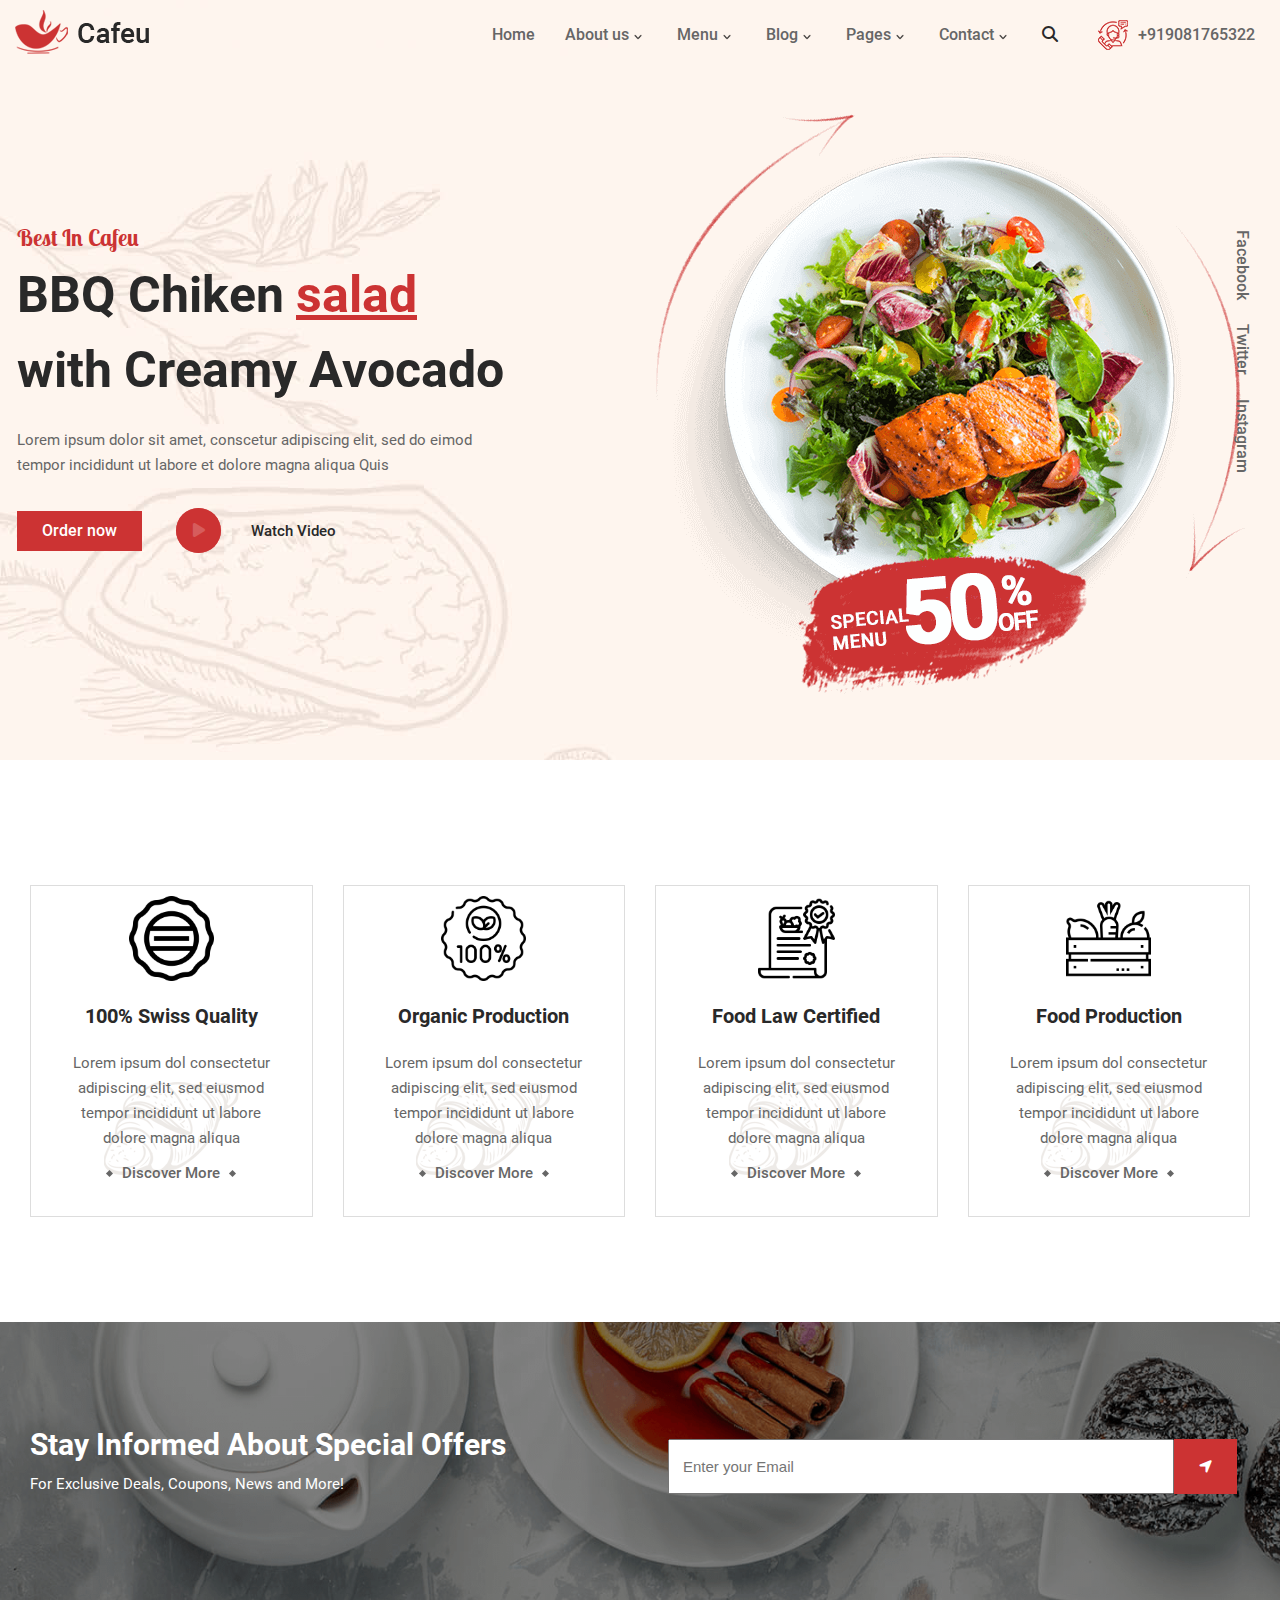
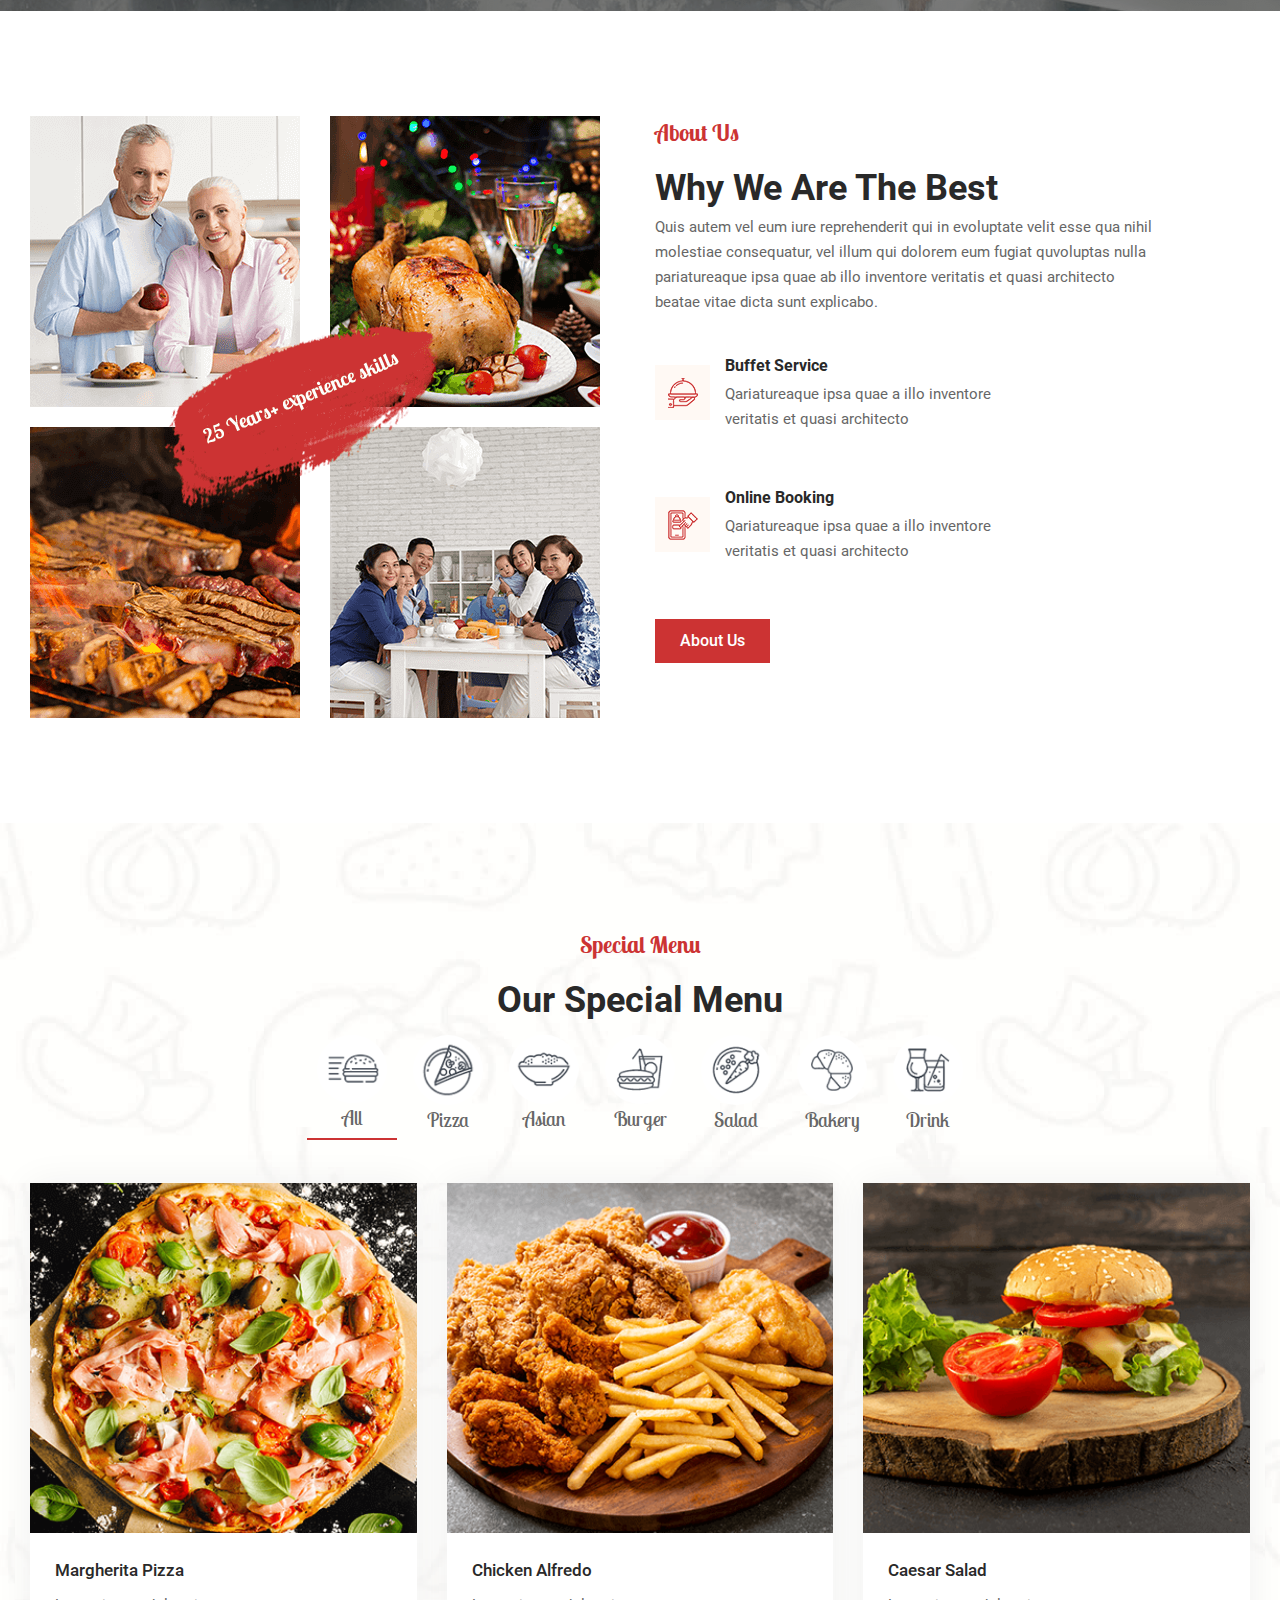
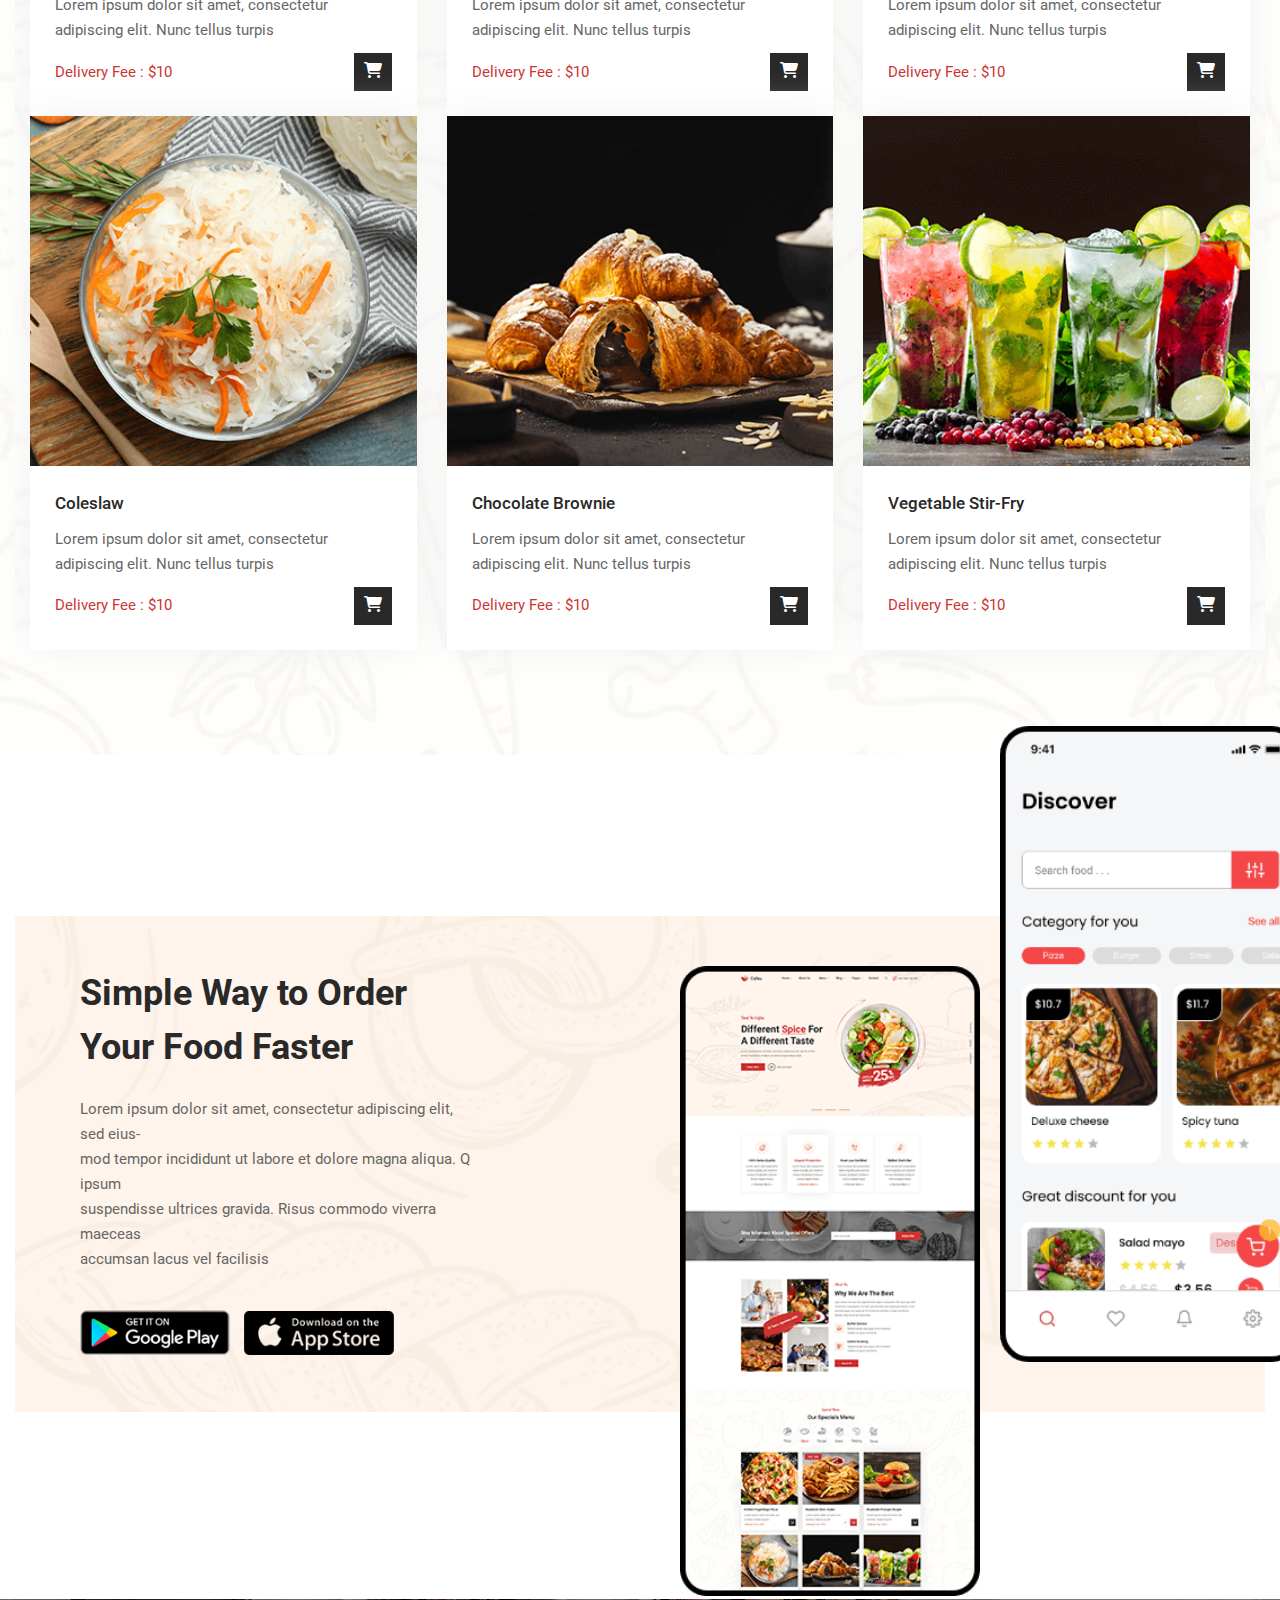
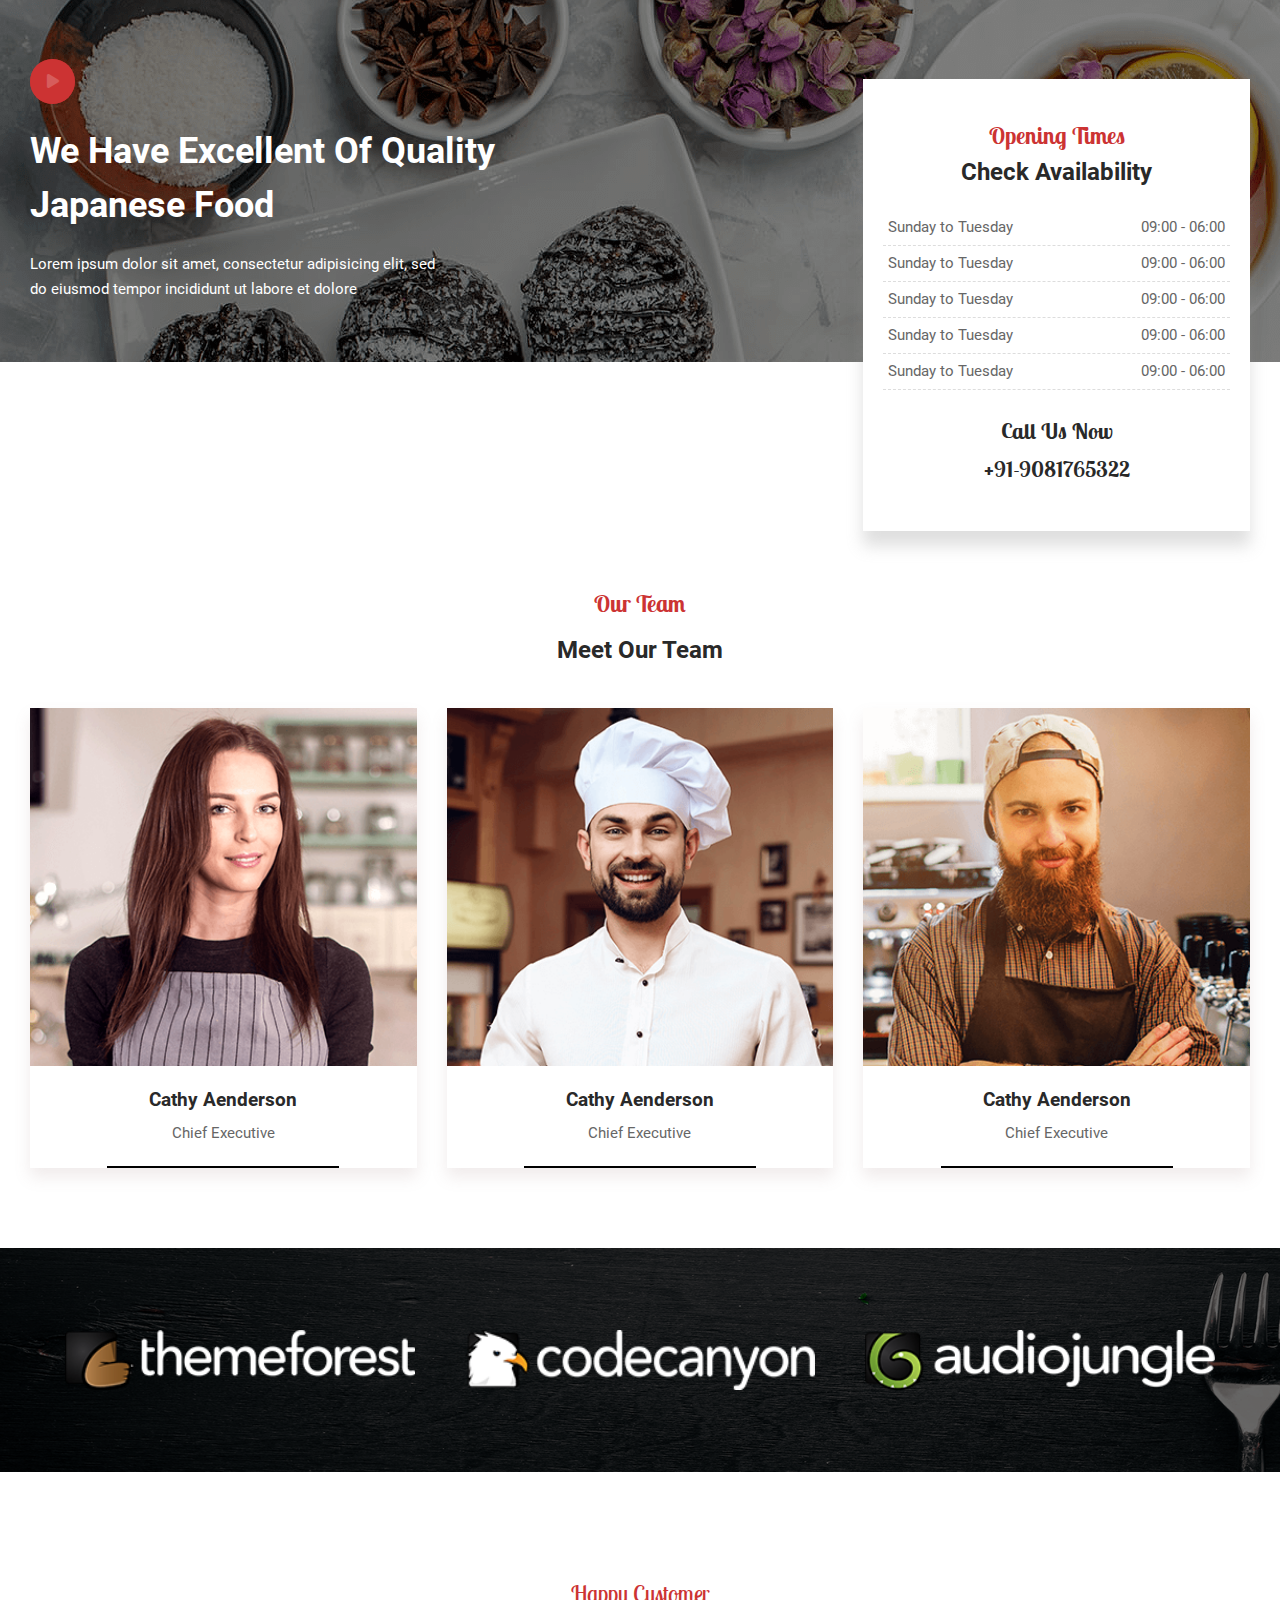
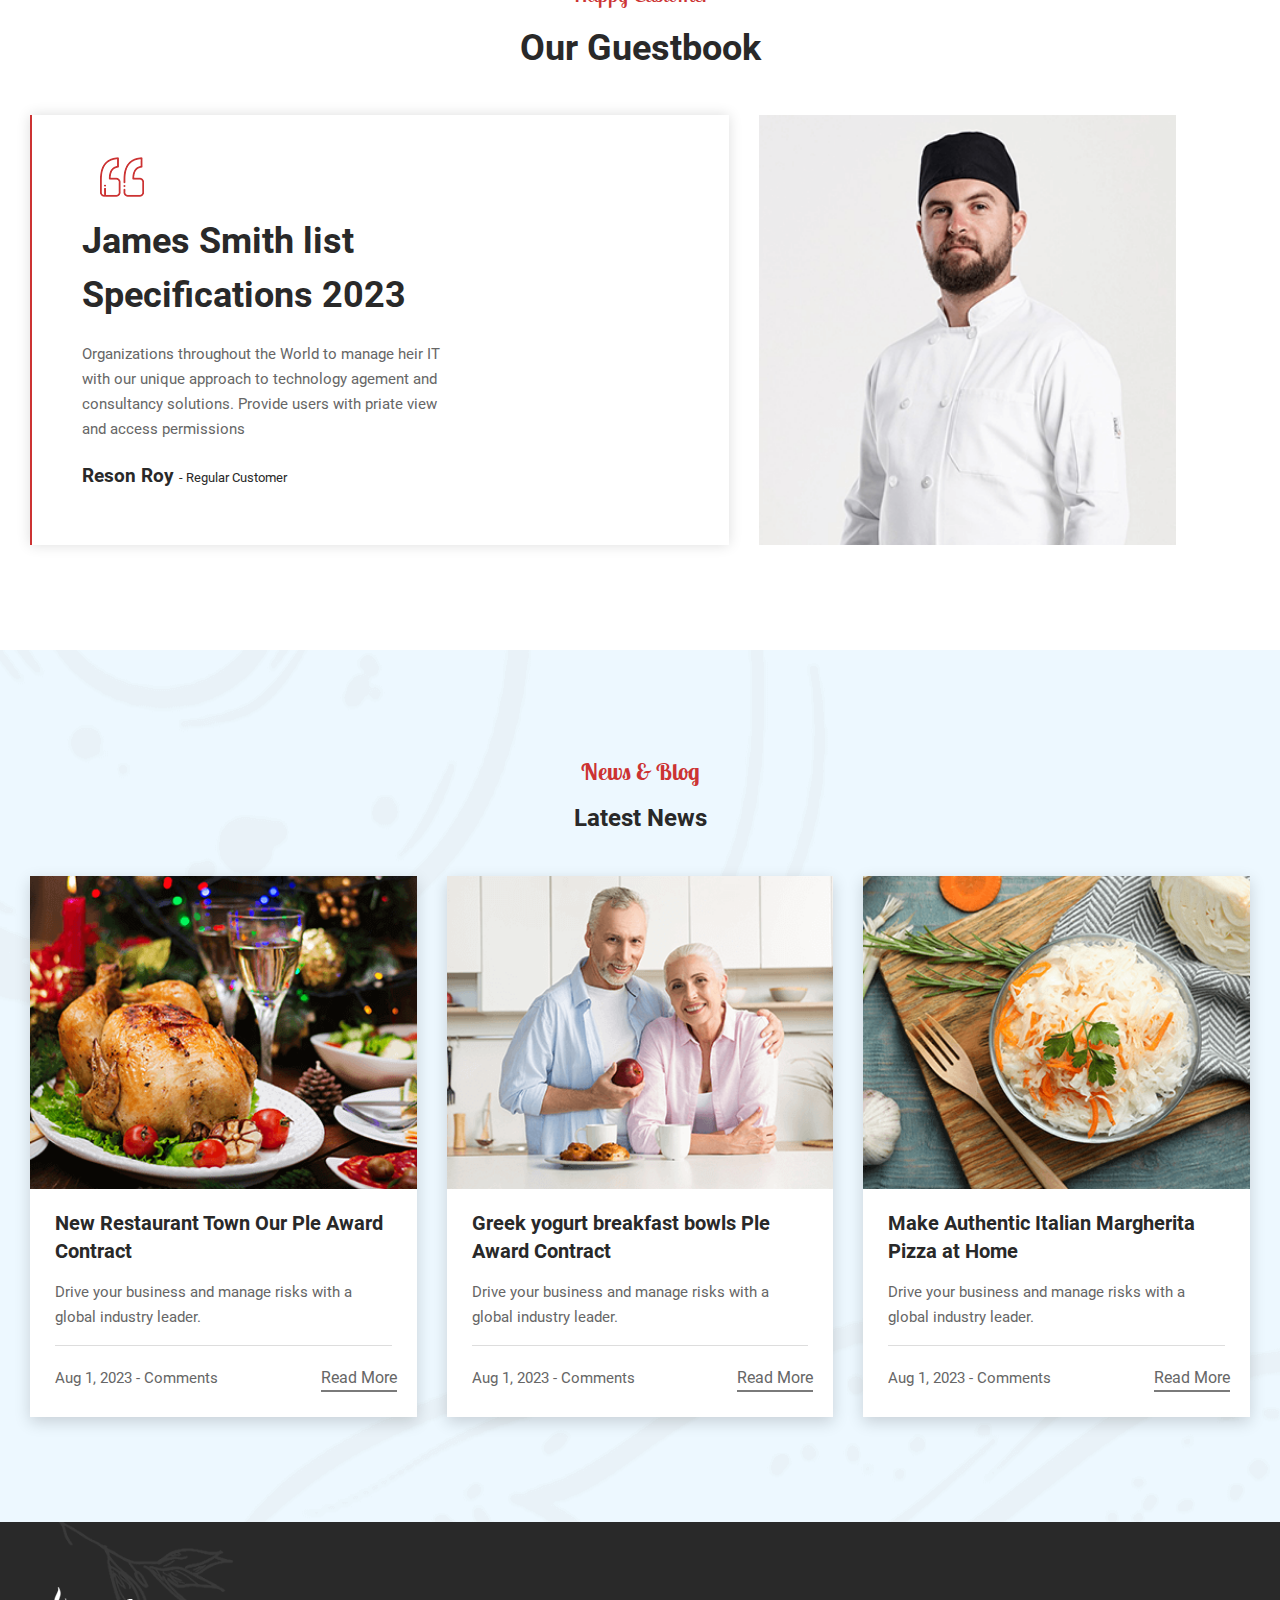
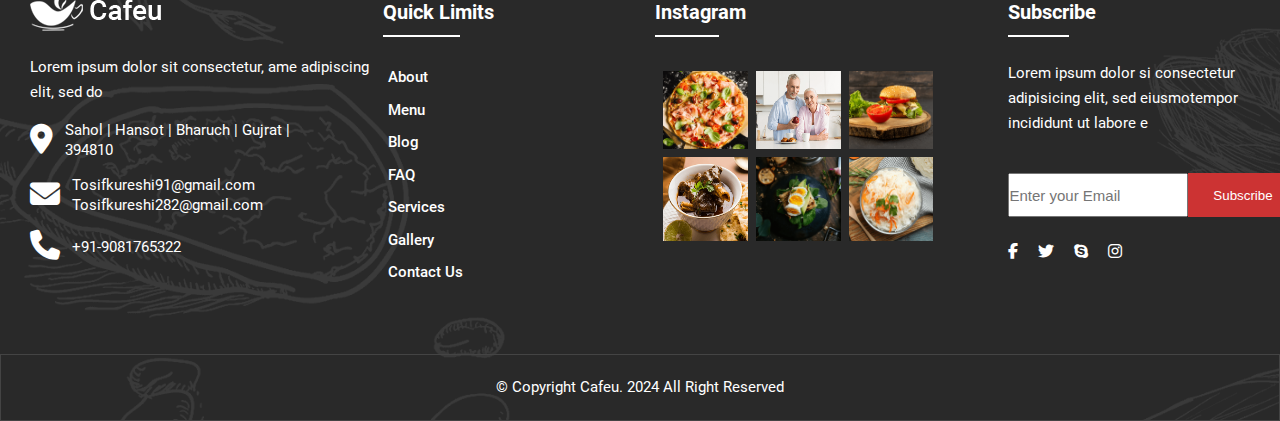
<file: index.html>
<!DOCTYPE html>
<html>
    <head>
        <!-- Title Of Website -->
        <title>Cafeu | Eat. Enjoy. Repeat.</title>
        <!-- styles(css) File -->
        <link rel="stylesheet" href="./assets/css/style.css">
        <!-- Fonts -->
         <link rel="stylesheet" href="./assets/css/fonts.css">
         <!-- Favicon -->
         <link rel="shortcut icon" href="./assets/images/logo.png" type="image/x-icon">
         <!-- Icons -->
          <link rel="stylesheet" href="./assets/css/all.min.css">

    </head>
    <body>
        <header>

            <!-- Topbar -->
             <section class="topbar">
                <div class="container">
                    <div class="row">
                        <div class="navbar">
                            <div class="col-three ">           
                                <div class="nav-logo">
                                    <img src="./assets/images/main-logo.png" alt="Logo">
                                </div>
                            </div>
                            <div class="col-nine">
                                <ul class="nav-list items-center justify-end">
                                    <li>
                                        <a href="#">Home</a>
                                    </li>
                                    <li>
                                        <div class="dropdown">
                                            <a href="#">About us
                                                
                                            </a>
                                            <img src="./assets/images/dropdown.png" alt="dropdown">

                                                <div class="dropdown-menu">
                                                    <ul>
                                                        <li>
                                                            <a href="">About</a>
                                                        </li>
                                                        <li>
                                                            <a href="">About Two</a>
                                                        </li>
                                                        
                                                    </ul>
                                                </div>
                                            </div>
                                        
                                    </li>
                                    <li>
                                        <div class="dropdown">
                                            <a href="#">Menu
                                                
                                            </a>
                                            <img src="./assets/images/dropdown.png" alt="dropdown">
                                            
                                                <div class="dropdown-menu">
                                                    <ul>
                                                        <li>
                                                            <a href="">Menu</a>
                                                        </li>
                                                        <li>
                                                            <a href="">Menu Two</a>
                                                        </li>
                                                        
                                                    </ul>
                                                </div>
                                            </div>
                                    </li>
                                    <li>
                                        
                                        <div class="dropdown">
                                            <a href="#">Blog            
                                            </a>
                                            <img src="./assets/images/dropdown.png" alt="dropdown">
                                            
                                                <div class="dropdown-menu">
                                                    <ul>
                                                        <li>
                                                            <a href="">Blog</a>
                                                        </li>
                                                        <li>
                                                            <a href="">Blog Grid</a>
                                                        </li>
                                                        <li>
                                                            <a href="">Blog Details</a>
                                                        </li>
                                                        
                                                    </ul>
                                                </div>
                                            </div>
                                    </li>
                                    <li>
                                        
                                        <div class="dropdown">
                                            <a href="#">Pages    
                                            </a>
                                            <img src="./assets/images/dropdown.png" alt="dropdown">
                                            
                                                <div class="dropdown-menu">
                                                    <ul>
                                                        <li>
                                                            <a href="">FAQ</a>
                                                        </li>
                                                        <li>
                                                            <a href="">Gallery</a>
                                                        </li>
                                                        <li>
                                                            <a href="">Services</a>
                                                        </li>
                                                        <li>
                                                            <a href="">Services Details</a>
                                                        </li>
                                                        <li>
                                                            <a href="">Gallery Details</a>
                                                        </li>
                                                        <li>
                                                            <a href="">Team</a>
                                                        </li>
                                                        <li>
                                                            <a href="">Team Details</a>
                                                        </li>
                                                        <li>
                                                            <a href="">Pricing</a>
                                                        </li>
                                                        <li>
                                                            <a href="">Reservation</a>
                                                        </li>
                                                        <li>
                                                            <a href="">Shop</a>
                                                        </li>
                                                        <li>
                                                            <a href="">Shop Details</a>
                                                        </li>
                                                        <li>
                                                            <a href="">Cart</a>
                                                        </li>
                                                        <li>
                                                            <a href="">Whislist</a>
                                                        </li>
                                                        <li>
                                                            <a href="">Checout</a>
                                                        </li>
                                                        <li>
                                                            <a href="">My Account</a>
                                                        </li>
                                                    </ul>
                                                </div>
                                            </div>              
                                    </li>
                                    <li>
                                        <div class="dropdown">
                                            <a href="#">Contact</a>
                                            <img src="./assets/images/dropdown.png" alt="dropdown">
                                                <div class="dropdown-menu">
                                                    <ul>
                                                        <li>
                                                            <a href="">Contact</a>
                                                        </li>
                                                        <li>
                                                            <a href="">Contact Two</a>
                                                        </li>
                                                    </ul>
                                                </div>
                                                
                                            </div>
                                    </li>
                                    <li>
                                        <i class="fa-solid fa-magnifying-glass"></i>
                                    </li>
                                    <li>
                                        <a class="contact items-center" href="tel:+919081765322">
                                            <img src="./assets/images/call-icon.png" alt="contact">
                                            +919081765322
                                        </a>
                                    </li>    
                                </ul>
                            </div>  
                        </div>
                    </div>
                </div>
             </section> 
        </header>
        <main>
            <!-- Banner -->
            <section  class="banner">
                    <div class="row">
                        <div class="col-six">
                            <div class="banner-details">
                                <span class="s-title">Best In Cafeu</span>
                            <h1 class="banner-title">
                                BBQ Chiken
                                <a href="">salad</a>
                                <br>
                                with Creamy Avocado
    
                            </h1>
                            <p>
                                Lorem ipsum dolor sit amet, conscetur 
                                adipiscing elit, sed do eimod 
                                <br>
                                tempor incididunt ut labore et dolore magna aliqua Quis
                            </p>
                            <div class="btn-section">
                                <a href="#" class="btn">Order now</a>
                            <a href="#" class="video-btn">
                                <i class="fa-solid fa-play" style="color: #ffffff;"></i>
                            </a>
                            <span>Watch Video</span>
                            </div>
                            
                        </div>
                            </div>     
                        <div class="col-six mt-40">
                            <img src="./assets/images/banner-dish.png" alt="banner-dish">
                        </div>
                    </div>
                    <ul class="social-section">
                        <li><a href="#">Facebook</a></li>
                        <li><a href="#">Twitter</a></li>
                        <li><a href="#">Instagram</a></li>
                    </ul>
            </section>
            <!-- feature -->
            <section class="feature space-padding">
                    <div class="container">
                        <div class="row">
                            <div class="col-three">
                                <div class="feature-card ">
                                    <div class="feature-icon">
                                        <img src="./assets/images/feature/1.png" alt="feature-icon">
                                    </div>
                                    <div class="feature-details">
                                        <h3 class="feature-name">
                                            <a href="/service/100-swiss-quality">100% Swiss Quality</a>
                                        </h3>
                                    </div>
                                    <div class="feature-description">
                                        <p>Lorem ipsum dol consectetur adipiscing elit, sed eiusmod tempor incididunt ut labore dolore magna aliqua</p>
                                        <a href="" class="discover-bt" >Discover More</a>
                                </div>
        
                                </div>
                            </div>
                            <div class="col-three">
                                <div class="feature-card">
                                    <div class="feature-icon">
                                        <img src="./assets/images/feature/2.png" alt="feature-icon">
                                    </div>
                                    <div class="feature-details">
                                        <h3 class="feature-name">
                                            <a href="/service/100-swiss-quality">Organic Production</a>
                                        </h3>
                                    </div>
                                    <div class="feature-description">
                                        <p>Lorem ipsum dol consectetur adipiscing elit, sed eiusmod tempor incididunt ut labore dolore magna aliqua</p>
                                        <a href="#" class="discover-bt">Discover More</a>
                                    </div>
                                </div>  
                            </div>
                            <div class="col-three">
                                <div class="feature-card">
                                    <div class="feature-icon">
                                        <img src="./assets/images/feature/3.png" alt="feature-icon">
                                    </div>
                                    <div class="feature-details">
                                        <h3 class="feature-name">
                                            <a href="/service/100-swiss-quality">Food Law Certified</a>
                                        </h3>
                                    </div>
                                    <div class="feature-description">
                                        <p>Lorem ipsum dol consectetur adipiscing elit, sed eiusmod tempor incididunt ut labore dolore magna aliqua</p>
                                        <a href="" class="discover-bt">Discover More</a>
                                    </div>
                                </div>                               
                            </div>
                            <div class="col-three">
                                <div class="feature-card">
                                    <div class="feature-icon">
                                        <img src="./assets/images/feature/4.png" alt="feature-icon">
                                    </div>
                                    <div class="feature-details">
                                        <h3 class="feature-name">
                                            <a href="/service/100-swiss-quality">Food Production</a>
                                        </h3>
                                    </div>
                                    <div class="feature-description">
                                        <p>Lorem ipsum dol consectetur adipiscing elit, sed eiusmod tempor incididunt ut labore dolore magna aliqua</p>
                                        <a href="" class="discover-bt">Discover More</a>
                                    </div>
                                </div>
                                
                            </div>
                        </div>
                    </div>
            </section>
            <!-- Subscribe -->
            <section class="subscribe-main ">
                    <div class="subscribe">
                        <div class="container">
                            <div class="row">
                                <div class="col-six">
                                    <h4 class="sub-title">Stay Informed About Special Offers</h4>
                                    <p class="sub-des">For Exclusive Deals, Coupons, News and More!</p>
                                </div>
                                <div class="col-six">
                                    <div class="input-feild">
                                        <form action="" class="form-handle">
                                            <input type="email" class="form-handle" placeholder="Enter your Email">
                                            <button type="submit" class="btn">
                                                <i class="fa-solid fa-location-arrow"></i>
                                            </button>
                                        </form>
                                    </div>
                                </div>
                            </div>
                        </div>

                    </div>
            </section>
            <!-- About us -->
            <section class="about space-padding">
                    <div class="container">
                        <div class="row">
                            <div class="col-six">
                                <div class="about-img">
                                    <img src="./assets/images/About/exparience.png" alt="">
                                </div>
                                
                            </div>
                            <div class="col-six ">
                                <div class="about-details">
                                    <span class="s-title">About Us</span>
                                    <h2 class="about-title">Why We Are The Best</h2>
                                    <p class="about-des">
                                        Quis autem vel eum iure reprehenderit qui in 
                                        evoluptate velit esse qua nihil
                                        <br>
                                        molestiae consequatur, vel illum qui dolorem eum 
                                        fugiat quvoluptas nulla 
                                        <br>
                                        pariatureaque ipsa quae ab illo inventore 
                                        veritatis et quasi architecto 
                                        <br>
                                        beatae vitae dicta sunt explicabo.
                                    </p>
                                    <div class="service-list">
                                        <ul>
                                            <li>
                                                <div class="service-icon">
                                                    <img src="./assets/images/About/5.png" alt="service-icon">
                                                </div>
                                                <div class="service-name">
                                                    <h4>Buffet Service</h4>
                                                    <p>
                                                        Qariatureaque ipsa quae a illo inventore 
                                                        <br>
                                                        veritatis et quasi architecto
                                                    </p>
                                                </div>

                                            </li>
                                            <li>
                                                <div class="service-icon">
                                                    <img src="./assets/images/About/6.png" alt="service-icon">
                                                </div>
                                                <div class="service-name">
                                                    <h4>Online Booking</h4>
                                                    <p>
                                                        Qariatureaque ipsa quae a illo inventore 
                                                        <br>
                                                        veritatis et quasi architecto
                                                    </p>
                                                </div>

                                            </li>
                                        </ul>

                                    </div>
                                    <div class="service-button">
                                        <a href="#" class="btn">About Us</a>
                                    </div>
                                </div>
                            </div>
                        </div>
                    </div>
            </section>
            <!-- all-product -->
            <section class="all-product ">
                    <div class="inner-part space-padding">
                        <div class="container">
                            <div class="row justify-center">
                                <div class="section-head text-center">
                                    <span class="s-title">Special Menu</span>
                                    <h2 class="b-title">Our Special Menu</h2>
                                    <div class="cat-menu justify-center">
                                        <div class="cat-items">
                                            <a href="#">
                                                <img src="./assets/images/category-items/0.png" alt="cat-icon">
                                                <span class="cat-name">All</span>
                                            </a>
                                        </div>
                                        <div class="cat-items">
                                            <a href="#">
                                                <img src="./assets/images/category-items/1 (1).png" alt="cat-icon">
                                                <span class="cat-name">Pizza</span>
                                            </a>
                                        </div>
                                        <div class="cat-items">
                                            <a href="#">
                                                <img src="./assets/images/category-items/2.png" alt="cat-icon">
                                                <span class="cat-name">Asian</span>
                                            </a>
    
                                        </div>
                                        <div class="cat-items">
                                            <a href="#">
                                                <img src="./assets/images/category-items/3.png" alt="cat-icon">
                                                <span class="cat-name">Burger</span>
                                            </a>
                                        </div>
                                        <div class="cat-items">
                                            <a href="#">
                                                <img src="./assets/images/category-items/4.png" alt="cat-icon">
                                                <span class="cat-name">Salad</span>
                                            </a>
                                        </div>
                                        <div class="cat-items">
                                            <a href="#">
                                                <img src="./assets/images/category-items/5.png" alt="cat-icon">
                                                <span class="cat-name">Bakery</span>
                                            </a>
                                        </div>
                                        <div class="cat-items">
                                            <a href="#">
                                                <img src="./assets/images/category-items/6.png" alt="cat-icon">
                                                <span class="cat-name">Drink    </span>
                                            </a>
                                        </div>
                                    </div>
                                </div>
                            </div>

                            <div class="all-product">
                                <div class="row">
                                    <!-- Product-1 -->
                                    <div class="col-four">
                                        <div class="product-card">
                                            <div class="price">
                                                <p>$9.99</p>
                                            </div>
                                            <div class="product-img">
                                                <a href="#">
                                                    <img src="./assets/images/products/pizza.png" alt="pizza">
                                                </a>
                                            </div>
                                            <div class="product-details">
                                                <a href="#" class="product-name">Margherita Pizza</a>
                                                <p class="product-desc">Lorem ipsum dolor sit amet, consectetur adipiscing elit. Nunc tellus turpis</p>
                                                <div class="cart-price-wishlist">
                                                    <p class="delivery-charge">Delivery Fee : $10</p>
                                                    <div class="cart-wishlist">
                                                        <div class="sm-btn wishlist-btn">
                                                            <i class="fa-solid fa-plus" style="color: #cc3333;"></i>
                                                        </div>
                                                        
                                                        <div class="sm-btn">
                                                            <i class="fa-solid fa-cart-shopping" style="color: #ffffff;"></i>
                                                        </div>
    
                                                    </div>
                                                </div>
                                            </div>
    
                                        </div>
                                    </div>
                                    <!-- Product-2 -->
                                    <div class="col-four">
                                        <div class="product-card">
                                            <div class="price">
                                                <p>$13.99</p>
                                            </div>
                                            <div class="product-img">
                                                <a href="#">
                                                    <img src="./assets/images/products/fries-chiken.png" alt="fries-chiken">
                                                </a>
                                            </div>
                                            <div class="product-details">
                                                <a href="#" class="product-name">Chicken Alfredo</a>
                                                <p class="product-desc">Lorem ipsum dolor sit amet, consectetur adipiscing elit. Nunc tellus turpis</p>
                                                <div class="cart-price-wishlist">
                                                    <p class="delivery-charge">Delivery Fee : $10</p>
                                                    <div class="cart-wishlist">
                                                        <div class="sm-btn wishlist-btn">
                                                            <i class="fa-solid fa-plus" style="color: #cc3333;"></i>
                                                        </div>
                                                        
                                                        <div class="sm-btn">
                                                            <i class="fa-solid fa-cart-shopping" style="color: #ffffff;"></i>
                                                        </div>
    
                                                    </div>
                                                </div>
                                            </div>
                                        </div>
                                    </div>
                                    <!-- Product-3 -->
                                    <div class="col-four">
                                        <div class="product-card">
                                            <div class="price">
                                                <p>$6.99</p>
                                            </div>
                                            <div class="product-img">
                                                <a href="#">
                                                    <img src="./assets/images/products/Burger.png" alt="Burger">
                                                </a>
                                            </div>
                                            <div class="product-details">
                                                <a href="#" class="product-name">Caesar Salad</a>
                                                <p class="product-desc">Lorem ipsum dolor sit amet, consectetur adipiscing elit. Nunc tellus turpis</p>
    
                                                <div class="cart-price-wishlist">
                                                    <p class="delivery-charge">Delivery Fee : $10</p>
    
                                                    <div class="cart-wishlist">
                                                        <div class="sm-btn wishlist-btn">
                                                            <i class="fa-solid fa-plus" style="color: #cc3333;"></i>
                                                        </div>
                                                        
                                                        <div class="sm-btn">
                                                            <i class="fa-solid fa-cart-shopping" style="color: #ffffff;"></i>
                                                        </div>
    
                                                    </div>
                                                </div>
                                            </div>
                                        </div>
                                    </div>
                                    <!-- Product-4 -->
                                    <div class="col-four">
                                        <div class="product-card">
                                            <div class="price">
                                                <p>$8.99</p>
                                            </div>
                                            <div class="product-img">
                                                <a href="#">
                                                    <img src="./assets/images/products/Noodels.png" alt="Noodels">
                                                </a>
                                            </div>
                                            <div class="product-details">
                                                <a href="#" class="product-name">Coleslaw</a>
                                                <p class="product-desc">Lorem ipsum dolor sit amet, consectetur adipiscing elit. Nunc tellus turpis</p>
                                                <div class="cart-price-wishlist">
                                                    <p class="delivery-charge">Delivery Fee : $10</p>
                                                    <div class="cart-wishlist">
                                                        <div class="sm-btn wishlist-btn">
                                                            <i class="fa-solid fa-plus" style="color: #cc3333;"></i>
                                                        </div>
                                                        
                                                        <div class="sm-btn">
                                                            <i class="fa-solid fa-cart-shopping" style="color: #ffffff;"></i>
                                                        </div>
    
                                                    </div>
                                                </div>
                                            </div>
    
                                        </div>
                                    </div>
                                    <!-- Product-5 -->
                                    <div class="col-four">
                                        <div class="product-card">
                                            <div class="price">
                                                <p>$4.99</p>
                                            </div>
                                            <div class="product-img">
                                                <a href="#">
                                                    <img src="./assets/images/products/Puffs.png" alt="Puffs">
                                                </a>
                                            </div>
                                            <div class="product-details">
                                                <a href="#" class="product-name">Chocolate Brownie</a>
                                                <p class="product-desc">Lorem ipsum dolor sit amet, consectetur adipiscing elit. Nunc tellus turpis</p>
                                                <div class="cart-price-wishlist">
                                                    <p class="delivery-charge">Delivery Fee : $10</p>
                                                    <div class="cart-wishlist">
                                                        <div class="sm-btn wishlist-btn">
                                                            <i class="fa-solid fa-plus" style="color: #cc3333;"></i>
                                                        </div>
                                                        
                                                        <div class="sm-btn">
                                                            <i class="fa-solid fa-cart-shopping" style="color: #ffffff;"></i>
                                                        </div>
    
                                                    </div>
                                                </div>
                                            </div>
                                        </div>
                                    </div>
                                    <!-- Product-6 -->
                                    <div class="col-four">
                                        <div class="product-card">
                                            <div class="price">
                                                <p>$10.99</p>
                                            </div>
                                            <div class="product-img">
                                                <a href="#">
                                                    <img src="./assets/images/products/Drinks.png" alt="Drinks">
                                                </a>
                                            </div>
                                            <div class="product-details">
                                                <a href="#" class="product-name">Vegetable Stir-Fry</a>
                                                <p class="product-desc">Lorem ipsum dolor sit amet, consectetur adipiscing elit. Nunc tellus turpis</p>
    
                                                <div class="cart-price-wishlist">
                                                    <p class="delivery-charge">Delivery Fee : $10</p>
    
                                                    <div class="cart-wishlist">
                                                        <div class="sm-btn wishlist-btn">
                                                            <i class="fa-solid fa-plus" style="color: #cc3333;"></i>
                                                        </div>
                                                        
                                                        <div class="sm-btn">
                                                            <i class="fa-solid fa-cart-shopping" style="color: #ffffff;"></i>
                                                        </div>
    
                                                    </div>
                                                </div>
                                            </div>
                                        </div>
                                    </div>
                                    
                                    
                                </div>

                            </div>
                            
                        </div>

                    </div>
            </section>
            <!-- App Part -->
             <section class="app-section space-padding">
                    <div class="container">
                        <div class="app-inner">
                            <div class="row">
                                <div class="col-five">
                                    <div class="app-content">
                                        <h2>
                                            Simple Way to Order 
                                            <br>
                                            Your Food Faster
                                        </h2>
                                        <p>
                                            Lorem ipsum dolor sit amet, consectetur adipiscing elit, sed eius- 
                                            <br>
                                            mod tempor incididunt ut labore et dolore magna aliqua. Q ipsum 
                                            <br>
                                            suspendisse ultrices gravida. Risus commodo viverra maeceas
                                            <br>
                                            accumsan lacus vel facilisis
                                        </p>
                                        <div class="app-download">
                                            <a href="#" class="store">
                                                <img src="./assets/images/App-part/play-store.png" alt="App">
                                            </a>
                                            <a href="#" class="store">
                                                <img src="./assets/images/App-part/apple.png" alt="App">
                                            </a>
                                        </div>
                                    </div>
                                </div>
                                <div class="col-five">
                                    <div class="app-img">
                                        <img src="./assets/images/App-part/app-1.png" class="app-one" alt="App-one">
                                        <img src="./assets/images/App-part/app-2.png" class="app-two" alt="App-two">
                                    </div>
                                </div>
                            </div>
                        </div>
                    </div>
             </section>
             <!-- Available Section  -->
              <section class="available">
                    <div class="bg-available">
                        <div class="container">
                            <div class="avai-inner">
                                <div class="row">
                                    <div class="col-eight">
                                        <div class="available-content">
                                            <a href="#" class="video-btn">
                                                <i class="fa-solid fa-play" style="color: #ffffff;"></i>
                                            </a>
                                            <h2>
                                                We Have Excellent Of Quality 
                                                <br>
                                                Japanese Food
                                            </h2>
                                            <p class="mb-0">
                                                Lorem ipsum dolor sit amet, consectetur adipisicing elit, sed 
                                                <br>
                                                do eiusmod tempor incididunt ut labore et dolore
                                            </p>
                                        </div>
    
                                    </div>
                                    <div class="col-four">
                                        <div class="avail-inner">
                                            <div class="avail-note">
                                                <div class="note-head">
                                                    <span class="s-title mb-0">Opening Times</span>
                                                    <h2 class="mb-0">Check Availability</h2>
                                                </div>
                                                <ul>
                                                    <li>
                                                        <p>Sunday to Tuesday</p>
                                                        <p>09:00 - 06:00</p>
                                                    </li>
                                                    <li>
                                                        <p>Sunday to Tuesday</p>
                                                        <p>09:00 - 06:00</p>
                                                    </li>
                                                    <li>
                                                        <p>Sunday to Tuesday</p>
                                                        <p>09:00 - 06:00</p>
                                                    </li>
                                                    <li>
                                                        <p>Sunday to Tuesday</p>
                                                        <p>09:00 - 06:00</p>
                                                    </li>
                                                    <li>
                                                        <p>Sunday to Tuesday</p>
                                                        <p>09:00 - 06:00</p>
                                                    </li>
                                                </ul>

                                                <div class="note-footer">
                                                    <h4 class="note-text">Call Us Now</h4>
                                                    <a href="#" class="note-text">+91-9081765322</a>
                                                </div>
                                            </div>
                                        </div>
                                    </div>
                                </div>
                            </div>
                        </div>

                    </div>
              </section>
              <!-- Team Section -->
               <section class="team">
                    <div class="container">
                        <div class="team-head">
                            <span class="s-title">Our Team</span>
                            <h2>Meet Our Team</h2>
                        </div>
                        <div class="row mt-40">
                            <div class="col-four">
                                <div class="team-card">
                                    <div class="team-image">
                                        <a href="">
                                            <img src="./assets/images/Team/1.png" alt="Members">
                                        </a>
                                    </div>
                                    <div class="team-details">
                                        <h3>Cathy Aenderson</h3>
                                        <p class="mb-0">Chief Executive</p>
                                    </div>
                                </div>
                                
                            </div>
                            <div class="col-four">
                                <div class="team-card">
                                    <div class="team-image">
                                        <a href="">
                                            <img src="./assets/images/Team/2.png" alt="Members">
                                        </a>
                                    </div>
                                    <div class="team-details">
                                        <h3>Cathy Aenderson</h3>
                                        <p>Chief Executive</p>
                                    </div>
                                </div>
                                
                                
                            </div>
                            <div class="col-four">
                                <div class="team-card">
                                    <div class="team-image">
                                        <a href="">
                                            <img src="./assets/images/Team/3.png" alt="Members">
                                        </a>
                                    </div>
                                    
                                    <div class="team-details">
                                        <h3>Cathy Aenderson</h3>
                                        <p>Chief Executive</p>
                                    </div>
                                </div>
                                
                            </div>
                        </div>
                    </div>
               </section>
               <!-- Parter Section -->
               <section class="partner">
                    <div class="partner-bg">
                        <div class="container">
                            <div class="row">
                                <div class="partner-logo">
                                    <div class="partners">
                                        <img src="./assets/images/partner/partner-1.png" alt="partner">
                                    </div>
                                    <div class="partners">
                                        <img src="./assets/images/partner/partner-2.png" alt="partner">
                                    </div>
                                    <div class="partners">
                                        <img src="./assets/images/partner/partner-3.png" alt="partner">
                                    </div>
                                </div>
                            </div>
                        </div>
                    </div>
               </section>
               <!-- Customer Section -->
                <section class="customer">
                        <div class="container">
                            <div class="customer-heading">
                                <span class="s-title">Happy Customer</span>
                                <h2>Our Guestbook</h2>
                            </div>
                            <div class="customer-review">
                                <div class="row">
                                    <div class="col-seven">
                                        <div class="review">
                                            <img src="./assets/images/Customer/quotation.png" alt="quotation">
                                            <h2>
                                                James Smith list 
                                                <br>
                                                Specifications 2023
                                            </h2>
                                            <p>
                                                Organizations throughout the World to manage heir IT
                                                <br>
                                                with our unique approach to technology agement and 
                                                <br>
                                                consultancy solutions. Provide users with priate view 
                                                <br>
                                                and access permissions
                                            </p>
                                            <h3 class="customer-name mb-0">
                                                Reson Roy
                                                <span>- Regular Customer</span>
                                            </h3>
                                            
                                        </div>
                                    </div>
                                    <div class="col-five">
                                        <div class="customer-img">
                                            <img src="./assets/images/Customer/customer.png" alt="customer">
                                        </div>
                                    </div>
                                </div> 
                            </div>
                        </div>
                </section>
                <!-- Latest-Blof section -->
                <section  class="l-blog">
                        <div class="container">
                            <div class="blog-head">
                                <span class="s-title">News & Blog</span>
                                <h2>Latest News</h2>
                            </div>
                            <div class="row mt-40">
                                <div class="col-four">
                                    <div class="blog-card">
                                        <div class="blog-img">
                                            <img src="./assets/images/Latest-blog/blog-1.png" alt="Blog">
                                        </div>
                                        <div class="blog-content">
                                            <h3>New Restaurant Town Our Ple Award Contract</h3>
                                            <p>Drive your business and manage risks with a global industry leader.</p>
                                        </div>
                                        <div class="blog-date">
                                            <p>
                                                Aug 1, 2023
                                                - Comments
                                            </p>
                                            <a href="#">Read More</a>
                                        </div>
                                    </div>
                                </div>
                                <div class="col-four">
                                    <div class="blog-card">
                                        <div class="blog-img">
                                            <img src="./assets/images/Latest-blog/blog-2.png" alt="Blog">
                                        </div>
                                        <div class="blog-content">
                                            <h3>Greek yogurt breakfast bowls Ple Award Contract</h3>
                                            <p>Drive your business and manage risks with a global industry leader.</p>
                                        </div>
                                        <div class="blog-date">
                                            <p>
                                                Aug 1, 2023
                                                - Comments
                                            </p>
                                            <a href="#">Read More</a>
                                        </div>
                                    </div>
                                </div>
                                <div class="col-four">
                                    <div class="blog-card">
                                        <div class="blog-img">
                                            <img src="./assets/images/Latest-blog/blog-3.png" alt="Blog">
                                        </div>
                                        <div class="blog-content">
                                            <h3>Make Authentic Italian Margherita Pizza at Home</h3>
                                            <p>Drive your business and manage risks with a global industry leader.</p>
                                        </div>
                                        <div class="blog-date">
                                            <p>
                                                Aug 1, 2023
                                                - Comments
                                            </p>
                                            <a href="#">Read More</a>
                                        </div>
                                    </div>
                                </div>
                            </div>
                        </div>
                </section>
        </main>
        <footer>
            <!-- Footer -->
            <section class="footer-part">
                    <div class="container">
                        <div class="row">
                            <div class="col-three">
                                <div class="footer-content">
                                    <img src="./assets/images/footer/logo-white.png" alt="white-logo">
                                    <p>
                                        Lorem ipsum dolor sit consectetur, ame 
                                        adipiscing elit, sed do
                                    </p>
                                    <ul class="address">
                                        <li>
                                            <span>
                                                <i class="fa-solid fa-location-dot" style="color: #ffffff;"></i>
                                            </span>
                                            <p>Sahol | Hansot | Bharuch | Gujrat | 394810</p>
                                        </li>
                                        <li>
                                            <span>
                                                <i class="fa-solid fa-envelope" style="color: #ffffff;"></i>
                                            </span>
                                            <p>
                                                <a href="mailto:tosifkureshi91@gmail.com">
                                                    Tosifkureshi91@gmail.com    
                                                </a>
                                                <a href="mailto:tosifkureshi91@gmail.com">
                                                    Tosifkureshi282@gmail.com
                                                </a>
                                            </p>
                                        </li>
                                        <li>
                                            <span>
                                                <i class="fa-solid fa-phone" style="color: #ffffff;"></i>
                                            </span>
                                            <p>
                                                <a href="tel:+91-9081765322">
                                                    +91-9081765322
                                                </a>
                                            </p>
                                        </li>
                                    </ul>
                                </div>
                            </div>
                            <div class="col-three">
                                <div class="footer-content pl-40">
                                    <div class="footer-head">
                                        <h4>Quick Limits</h4>
                                    </div>
                                    <ul class="foot-links">
                                        <li class="foot-list">

                                            <a href="#">About</a>
                                        </li>
                                        <li class="foot-list">

                                            <a href="#">Menu</a>
                                        </li>
                                        <li class="foot-list">

                                            <a href="#">Blog</a>
                                        </li>
                                        <li class="foot-list">

                                            <a href="#">FAQ</a>
                                        </li>
                                        <li class="foot-list">

                                            <a href="#">Services</a>
                                        </li>
                                        <li class="foot-list">

                                            <a href="#">Gallery</a>
                                        </li>
                                        <li class="foot-list">

                                            <a href="#">Contact Us</a>
                                        </li>
                                    </ul>
                                </div>
                            </div>
                            <div class="col-three">
                                <div class="footer-content">
                                    <div class="footer-head">
                                        <h4>Instagram</h4>
                                    </div>
                                    <div class="footer-img">
                                        <img src="./assets/images/footer/pizza.png" alt="Pizza">
                                        <img src="./assets/images/footer/family.png" alt="family">
                                        <img src="./assets/images/footer/Burger.png" alt="Burger">
                                        <img src="./assets/images/footer/Meat.png" alt="Meat">
                                        <img src="./assets/images/footer/egg.png" alt="egg">
                                        <img src="./assets/images/footer/Noodels.png" alt="Noodels">
                                    </div>  
                                </div>
                            </div>
                            <div class="col-three">
                                <div class="footer-content pl-40">
                                    <div class="footer-head">
                                        <h4>Subscribe</h4>
                                    </div>
                                    <p class="mb-40">Lorem ipsum dolor si consectetur adipisicing elit, 
                                        sed eiusmotempor incididunt ut labore e
                                    </p>
                                    <div class="input-feild mb-40">
                                        <form action="" class="form-handle">
                                            <input type="email" class="form-handle" placeholder="Enter your Email">
                                            <button type="submit" class="btn">
                                               Subscribe
                                            </button>
                                        </form>
                                    </div>
                                    <ul class="social-icons">
                                        <li class="icon">
                                            <a href="#">
                                                <i class="fa-brands fa-facebook-f" style="color: #ffffff;"></i>
                                            </a>
                                            
                                        </li>
                                        <li class="icon">
                                            <a href="#">
                                                <i class="fa-brands fa-twitter" style="color: #ffffff;"></i>
                                            </a>
                                            
                                        </li>
                                        <li class="icon">
                                            <a href="#">
                                                <i class="fa-brands fa-skype" style="color: #ffffff;"></i>
                                            </a>

                                        </li>
                                        <li class="icon">
                                            <a href="#">
                                                <i class="fa-brands fa-instagram" style="color: #ffffff;"></i>
                                        </li>
                                            </a>      
                                    </ul>
                                </div>
                            </div>
                        </div>
                    </div>
                    <div class="footer-last">
                        <div class="container">
                            <div class="row justify-center">
                                    <p>© Copyright Cafeu. 2024  All Right Reserved</p> 
                            </div>
                        </div>
                    </div>
            </section>
        </footer>
    </body>
</html>
</file>
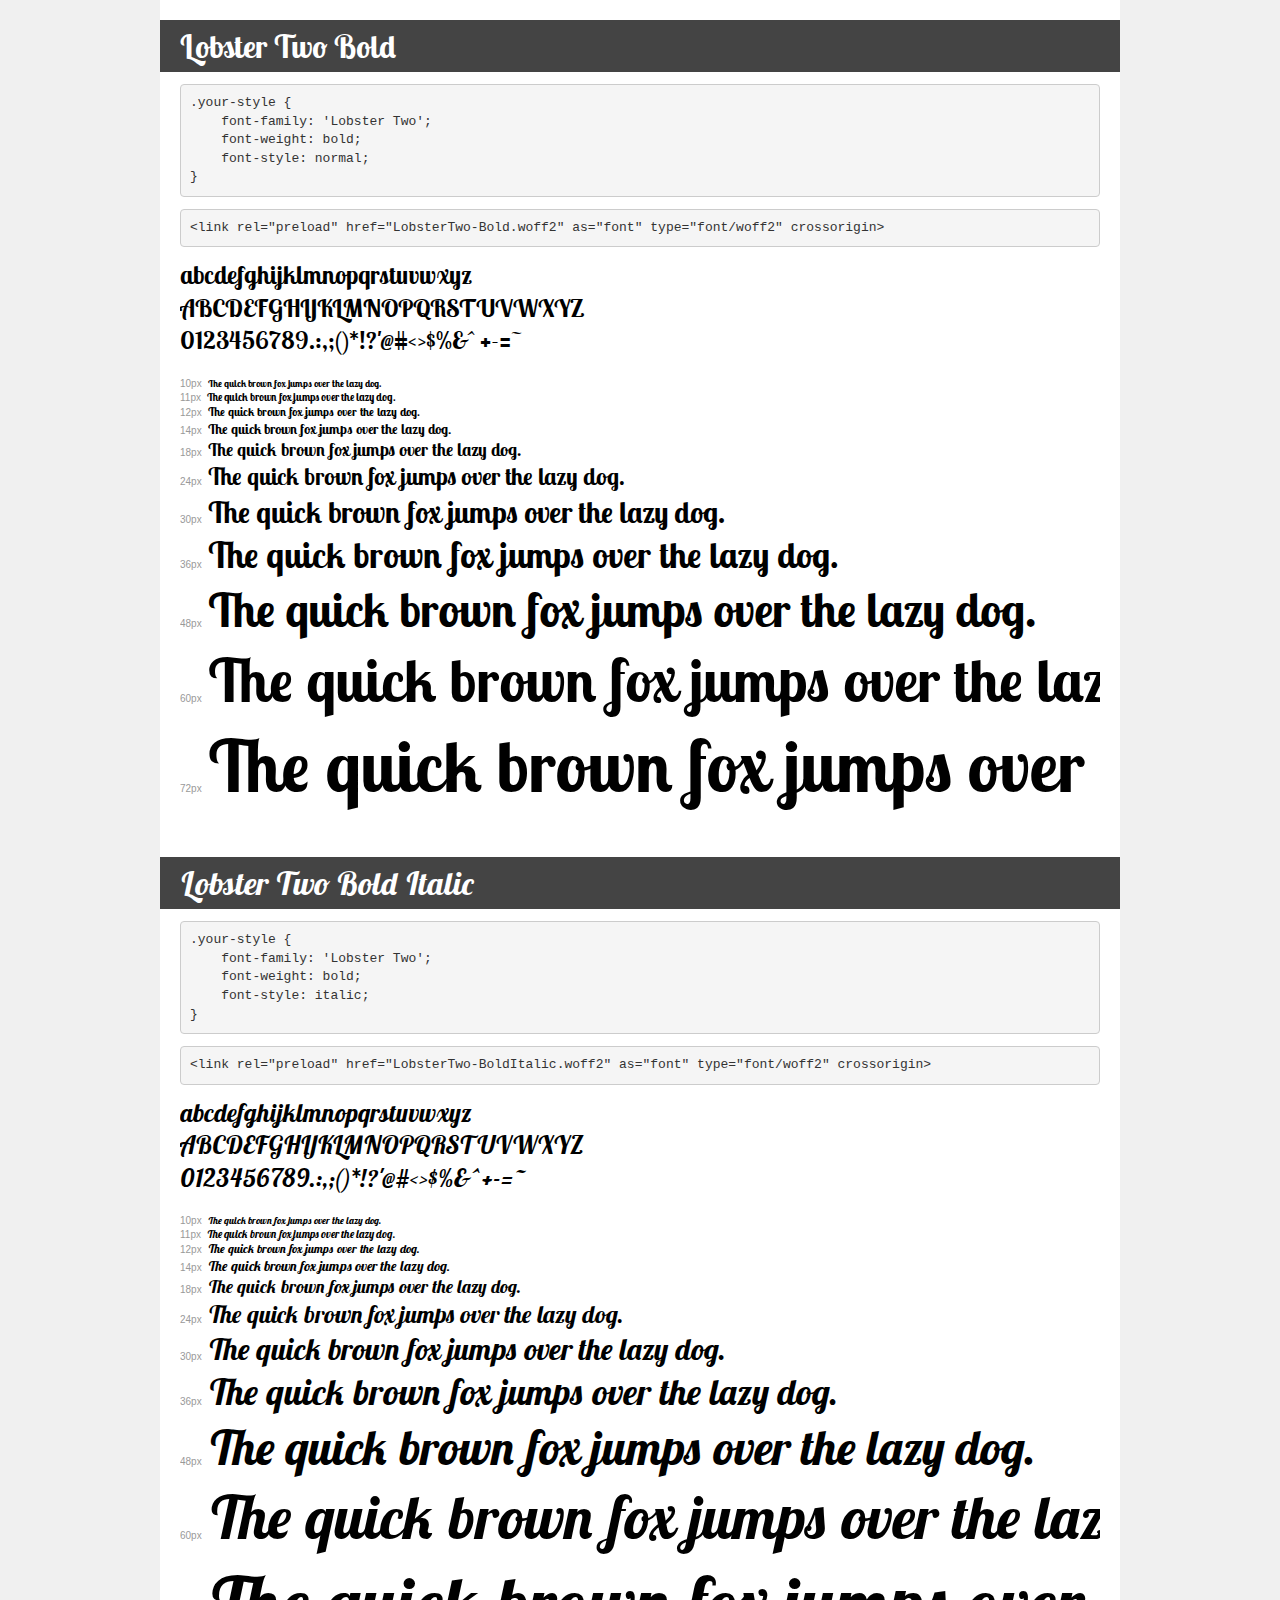
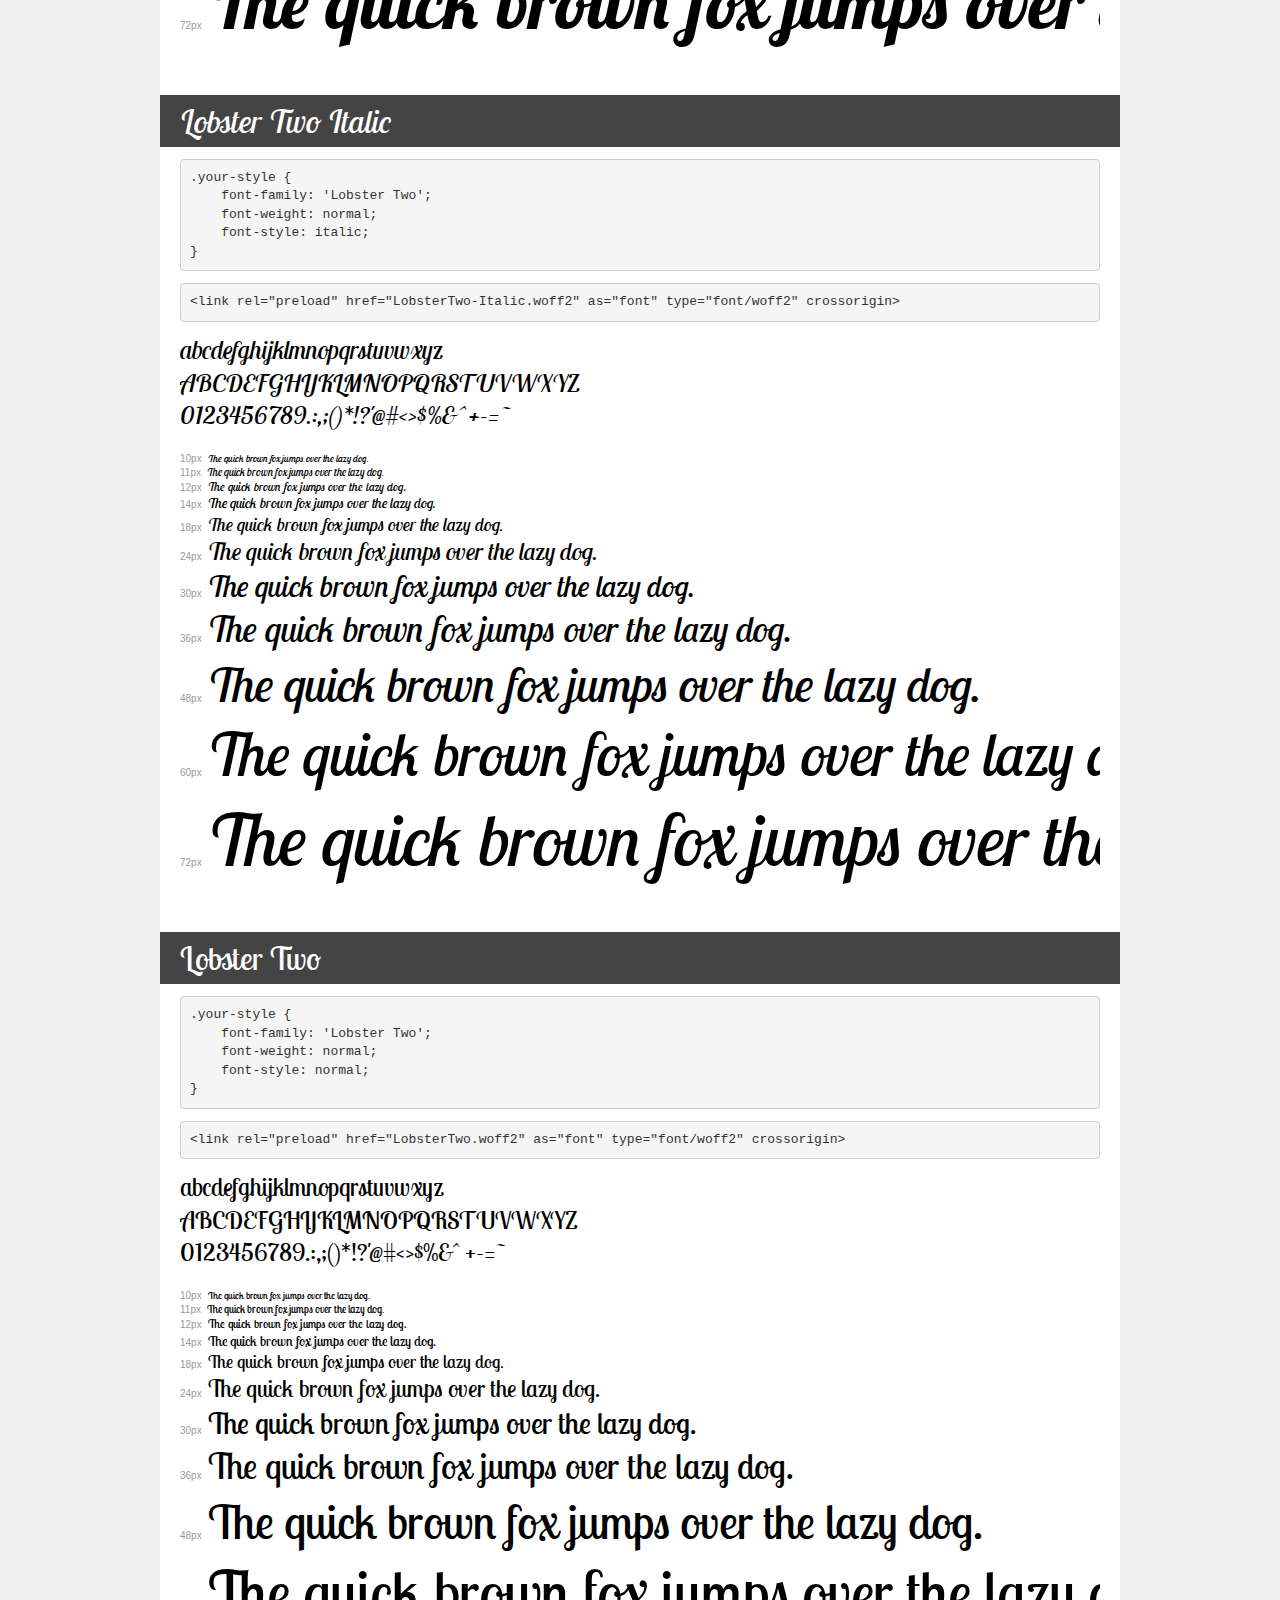
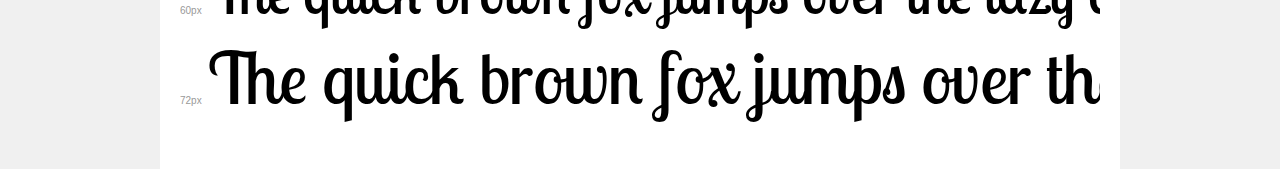
<file: assets/fonts/demo.html>
<!DOCTYPE html>
<html lang="en">
<head>
    <meta charset="utf-8">
    <meta http-equiv="X-UA-Compatible" content="IE=edge">
    <meta name="viewport" content="width=device-width, initial-scale=1">
    <meta name="robots" content="noindex, noarchive">
    <meta name="format-detection" content="telephone=no">
    <title>Transfonter demo</title>
    <link href="stylesheet.css" rel="stylesheet">
    <style>
        /*
        http://meyerweb.com/eric/tools/css/reset/
        v2.0 | 20110126
        License: none (public domain)
        */
        html, body, div, span, applet, object, iframe,
        h1, h2, h3, h4, h5, h6, p, blockquote, pre,
        a, abbr, acronym, address, big, cite, code,
        del, dfn, em, img, ins, kbd, q, s, samp,
        small, strike, strong, sub, sup, tt, var,
        b, u, i, center,
        dl, dt, dd, ol, ul, li,
        fieldset, form, label, legend,
        table, caption, tbody, tfoot, thead, tr, th, td,
        article, aside, canvas, details, embed,
        figure, figcaption, footer, header, hgroup,
        menu, nav, output, ruby, section, summary,
        time, mark, audio, video {
            margin: 0;
            padding: 0;
            border: 0;
            font-size: 100%;
            font: inherit;
            vertical-align: baseline;
        }
        /* HTML5 display-role reset for older browsers */
        article, aside, details, figcaption, figure,
        footer, header, hgroup, menu, nav, section {
            display: block;
        }
        body {
            line-height: 1;
        }
        ol, ul {
            list-style: none;
        }
        blockquote, q {
            quotes: none;
        }
        blockquote:before, blockquote:after,
        q:before, q:after {
            content: '';
            content: none;
        }
        table {
            border-collapse: collapse;
            border-spacing: 0;
        }
        /* demo styles */
        body {
            background: #f0f0f0;
            color: #000;
        }
        .page {
            background: #fff;
            width: 920px;
            margin: 0 auto;
            padding: 20px 20px 0 20px;
            overflow: hidden;
        }
        .font-container {
            overflow-x: auto;
            overflow-y: hidden;
            margin-bottom: 40px;
            line-height: 1.3;
            white-space: nowrap;
            padding-bottom: 5px;
        }
        h1 {
            position: relative;
            background: #444;
            font-size: 32px;
            color: #fff;
            padding: 10px 20px;
            margin: 0 -20px 12px -20px;
        }
        .letters {
            font-size: 25px;
            margin-bottom: 20px;
        }
        .s10:before {
            content: '10px';
        }
        .s11:before {
            content: '11px';
        }
        .s12:before {
            content: '12px';
        }
        .s14:before {
            content: '14px';
        }
        .s18:before {
            content: '18px';
        }
        .s24:before {
            content: '24px';
        }
        .s30:before {
            content: '30px';
        }
        .s36:before {
            content: '36px';
        }
        .s48:before {
            content: '48px';
        }
        .s60:before {
            content: '60px';
        }
        .s72:before {
            content: '72px';
        }
        .s10:before, .s11:before, .s12:before, .s14:before,
        .s18:before, .s24:before, .s30:before, .s36:before,
        .s48:before, .s60:before, .s72:before {
            font-family: Arial, sans-serif;
            font-size: 10px;
            font-weight: normal;
            font-style: normal;
            color: #999;
            padding-right: 6px;
        }
        pre {
            display: block;
            padding: 9px;
            margin: 0 0 12px;
            font-family: Monaco, Menlo, Consolas, "Courier New", monospace;
            font-size: 13px;
            line-height: 1.428571429;
            color: #333;
            font-weight: normal;
            font-style: normal;
            background-color: #f5f5f5;
            border: 1px solid #ccc;
            overflow-x: auto;
            border-radius: 4px;
        }
        /* responsive */
        @media (max-width: 959px) {
            .page {
                width: auto;
                margin: 0;
            }
        }
    </style>
</head>
<body>
<div class="page">
    <div class="demo">
        <h1 style="font-family: 'Lobster Two'; font-weight: bold; font-style: normal;">Lobster Two Bold</h1>
        <pre title="Usage">.your-style {
    font-family: 'Lobster Two';
    font-weight: bold;
    font-style: normal;
}</pre>
        <pre title="Preload (optional)">
&lt;link rel=&quot;preload&quot; href=&quot;LobsterTwo-Bold.woff2&quot; as=&quot;font&quot; type=&quot;font/woff2&quot; crossorigin&gt;</pre>
        <div class="font-container" style="font-family: 'Lobster Two'; font-weight: bold; font-style: normal;">
            <p class="letters">
                abcdefghijklmnopqrstuvwxyz<br>
ABCDEFGHIJKLMNOPQRSTUVWXYZ<br>
                0123456789.:,;()*!?'@#&lt;&gt;$%&^+-=~
            </p>
            <p class="s10" style="font-size: 10px;">The quick brown fox jumps over the lazy dog.</p>
            <p class="s11" style="font-size: 11px;">The quick brown fox jumps over the lazy dog.</p>
            <p class="s12" style="font-size: 12px;">The quick brown fox jumps over the lazy dog.</p>
            <p class="s14" style="font-size: 14px;">The quick brown fox jumps over the lazy dog.</p>
            <p class="s18" style="font-size: 18px;">The quick brown fox jumps over the lazy dog.</p>
            <p class="s24" style="font-size: 24px;">The quick brown fox jumps over the lazy dog.</p>
            <p class="s30" style="font-size: 30px;">The quick brown fox jumps over the lazy dog.</p>
            <p class="s36" style="font-size: 36px;">The quick brown fox jumps over the lazy dog.</p>
            <p class="s48" style="font-size: 48px;">The quick brown fox jumps over the lazy dog.</p>
            <p class="s60" style="font-size: 60px;">The quick brown fox jumps over the lazy dog.</p>
            <p class="s72" style="font-size: 72px;">The quick brown fox jumps over the lazy dog.</p>
        </div>
    </div>

    <div class="demo">
        <h1 style="font-family: 'Lobster Two'; font-weight: bold; font-style: italic;">Lobster Two Bold Italic</h1>
        <pre title="Usage">.your-style {
    font-family: 'Lobster Two';
    font-weight: bold;
    font-style: italic;
}</pre>
        <pre title="Preload (optional)">
&lt;link rel=&quot;preload&quot; href=&quot;LobsterTwo-BoldItalic.woff2&quot; as=&quot;font&quot; type=&quot;font/woff2&quot; crossorigin&gt;</pre>
        <div class="font-container" style="font-family: 'Lobster Two'; font-weight: bold; font-style: italic;">
            <p class="letters">
                abcdefghijklmnopqrstuvwxyz<br>
ABCDEFGHIJKLMNOPQRSTUVWXYZ<br>
                0123456789.:,;()*!?'@#&lt;&gt;$%&^+-=~
            </p>
            <p class="s10" style="font-size: 10px;">The quick brown fox jumps over the lazy dog.</p>
            <p class="s11" style="font-size: 11px;">The quick brown fox jumps over the lazy dog.</p>
            <p class="s12" style="font-size: 12px;">The quick brown fox jumps over the lazy dog.</p>
            <p class="s14" style="font-size: 14px;">The quick brown fox jumps over the lazy dog.</p>
            <p class="s18" style="font-size: 18px;">The quick brown fox jumps over the lazy dog.</p>
            <p class="s24" style="font-size: 24px;">The quick brown fox jumps over the lazy dog.</p>
            <p class="s30" style="font-size: 30px;">The quick brown fox jumps over the lazy dog.</p>
            <p class="s36" style="font-size: 36px;">The quick brown fox jumps over the lazy dog.</p>
            <p class="s48" style="font-size: 48px;">The quick brown fox jumps over the lazy dog.</p>
            <p class="s60" style="font-size: 60px;">The quick brown fox jumps over the lazy dog.</p>
            <p class="s72" style="font-size: 72px;">The quick brown fox jumps over the lazy dog.</p>
        </div>
    </div>

    <div class="demo">
        <h1 style="font-family: 'Lobster Two'; font-weight: normal; font-style: italic;">Lobster Two Italic</h1>
        <pre title="Usage">.your-style {
    font-family: 'Lobster Two';
    font-weight: normal;
    font-style: italic;
}</pre>
        <pre title="Preload (optional)">
&lt;link rel=&quot;preload&quot; href=&quot;LobsterTwo-Italic.woff2&quot; as=&quot;font&quot; type=&quot;font/woff2&quot; crossorigin&gt;</pre>
        <div class="font-container" style="font-family: 'Lobster Two'; font-weight: normal; font-style: italic;">
            <p class="letters">
                abcdefghijklmnopqrstuvwxyz<br>
ABCDEFGHIJKLMNOPQRSTUVWXYZ<br>
                0123456789.:,;()*!?'@#&lt;&gt;$%&^+-=~
            </p>
            <p class="s10" style="font-size: 10px;">The quick brown fox jumps over the lazy dog.</p>
            <p class="s11" style="font-size: 11px;">The quick brown fox jumps over the lazy dog.</p>
            <p class="s12" style="font-size: 12px;">The quick brown fox jumps over the lazy dog.</p>
            <p class="s14" style="font-size: 14px;">The quick brown fox jumps over the lazy dog.</p>
            <p class="s18" style="font-size: 18px;">The quick brown fox jumps over the lazy dog.</p>
            <p class="s24" style="font-size: 24px;">The quick brown fox jumps over the lazy dog.</p>
            <p class="s30" style="font-size: 30px;">The quick brown fox jumps over the lazy dog.</p>
            <p class="s36" style="font-size: 36px;">The quick brown fox jumps over the lazy dog.</p>
            <p class="s48" style="font-size: 48px;">The quick brown fox jumps over the lazy dog.</p>
            <p class="s60" style="font-size: 60px;">The quick brown fox jumps over the lazy dog.</p>
            <p class="s72" style="font-size: 72px;">The quick brown fox jumps over the lazy dog.</p>
        </div>
    </div>

    <div class="demo">
        <h1 style="font-family: 'Lobster Two'; font-weight: normal; font-style: normal;">Lobster Two</h1>
        <pre title="Usage">.your-style {
    font-family: 'Lobster Two';
    font-weight: normal;
    font-style: normal;
}</pre>
        <pre title="Preload (optional)">
&lt;link rel=&quot;preload&quot; href=&quot;LobsterTwo.woff2&quot; as=&quot;font&quot; type=&quot;font/woff2&quot; crossorigin&gt;</pre>
        <div class="font-container" style="font-family: 'Lobster Two'; font-weight: normal; font-style: normal;">
            <p class="letters">
                abcdefghijklmnopqrstuvwxyz<br>
ABCDEFGHIJKLMNOPQRSTUVWXYZ<br>
                0123456789.:,;()*!?'@#&lt;&gt;$%&^+-=~
            </p>
            <p class="s10" style="font-size: 10px;">The quick brown fox jumps over the lazy dog.</p>
            <p class="s11" style="font-size: 11px;">The quick brown fox jumps over the lazy dog.</p>
            <p class="s12" style="font-size: 12px;">The quick brown fox jumps over the lazy dog.</p>
            <p class="s14" style="font-size: 14px;">The quick brown fox jumps over the lazy dog.</p>
            <p class="s18" style="font-size: 18px;">The quick brown fox jumps over the lazy dog.</p>
            <p class="s24" style="font-size: 24px;">The quick brown fox jumps over the lazy dog.</p>
            <p class="s30" style="font-size: 30px;">The quick brown fox jumps over the lazy dog.</p>
            <p class="s36" style="font-size: 36px;">The quick brown fox jumps over the lazy dog.</p>
            <p class="s48" style="font-size: 48px;">The quick brown fox jumps over the lazy dog.</p>
            <p class="s60" style="font-size: 60px;">The quick brown fox jumps over the lazy dog.</p>
            <p class="s72" style="font-size: 72px;">The quick brown fox jumps over the lazy dog.</p>
        </div>
    </div>

</div>
</body>
</html>
</file>
<file: assets/css/style.css>
*{
    margin: 0px;
    box-sizing: border-box;
}
:root{
    --primary-color:#fff;
    --primary-color-rgb:255, 255, 255;
    --secondary-color:#121212;
    --secondary-color-rgb:18, 18, 18;
    --text-primary-color:#292929;
    --text-primary-color-rgb:41, 41, 41;
    --text-secondary-color:#cc3333;
    --text-secondary-color-rgb:204, 51, 51, ;
    --description-color-dark-300:#292929c9;
    --description-color-dark-300-rgb:41, 41, 41, 0.788;
    --description-color-dark:#666;
    --description-color-light:#ffffff;
    --primary-font-style: Roboto;
    --secondary-font-style: Lobster Two,cursive;
    --bg:#fff;
    --fs:15px;
    --fw: 500;
    --ln:1.5;
    --gw:15px;

}
body{
    background-color: var(--bg);
    font-family: var(--primary-font-style);
    color:var(--text-primary-color);
    font-weight: var(--fw);
    line-height: var(--ln);

}
a{
    text-decoration: none;
    display: inline-block;
}
img{
    max-width: 100%;
    display: block;

}
img, svg{
    vertical-align: middle;
}
ol,ul{
    padding: 0;
    list-style: none;
}
h1,h2,h3,h4,h5,h6{
    font-family: var(--primary-font-style);
    font-weight: 700;
    line-height: var(--ln);
    color: var(--text-primary-color);

}
h1{
    font-size: 50px;
}
p{
    font-size: var(--fs);
    font-family: var(--primary-font-style);
    color: var(--description-color-dark);
    font-weight: 400;
    line-height: 25px;
}
.btn,.sm-btn{
    display: inline-block;
    color: var(--primary-color);
    border: none;
    border-radius: 3;
    transition: 0.3s;
    
}
.btn{
    padding: 10px 25px;
    background-color: var(--text-secondary-color);
}
.btn:hover{
    color: var(--primary-color);
    background-color: var(--text-primary-color);
}
.sm-btn{
    padding: 6px 10px;
    background-color: var(--text-primary-color);
    
}

.sm-btn:hover{
    color: var(--primary-color);
    background-color: var(--text-secondary-color);
}

.container{
    max-width: 1320px;
    margin-left: auto;
    margin-right: auto;
    padding-left: var(--gw);
    padding-right: var(--gw);
    height: auto;
    position: relative;
    
    
}
.row{
    display: flex;
    flex-wrap: wrap;
    margin-left: calc(1* var(--gw));
    margin-right: calc(1* var(--gw));
    max-width: 1320px;
    margin: 0px auto;
    
    
}
.col-one{
    width: 8.33%;
}
.col-two{
    width: 16.66%;
}
.col-three{
    width: 25%;
}
.col-four{
    width: 33.33%;
}
.col-five{
    width: 41.66%;
}
.col-six{
    width: 50%;
}
.col-seven{
    width: 58.33%;
}
.col-eight{
    width: 66.66%;
}
.col-nine{
    width: 75%;
}
.col-ten{
    width: 83.33%;
}
.col-eleven{
    width: 91.66%;
}
.col-twelve{
    width: 100%;
}
.col-one,.col-two,.col-three,.col-four,.col-five,.col-six,
.col-seven,.col-eight,.col-nine,.col-ten,.col-eleven,.col-twelve{
    padding-right: var(--gw);
    padding-left: var(--gw);

}
.items-center{
    align-items: center;
}
.justify-center{
    justify-content: center;
}
.justify-between{
    justify-content: space-between;
}
.justify-end{
    justify-content: flex-end;
}
.justify-start{
    justify-content: flex-start;
}
.text-center{
    text-align: center;
}
/* topbar */

nav{
    display: block;
}
.nav-logo{
    position: absolute;
    height: auto;
    width: 150px;
    padding: 10px 0;
    
}

.contact{
    display: inline-flex;
    color: var(--description-color-dark);
    margin: 10px;
    gap: 10px;
    transition: all 0.5s ease;
    
}

.contact:hover, .nav-list li a:hover,.nav-list li i:hover{
    transform: scale(1.2s, 0.5s);
    color:var(--text-secondary-color);
    
}
.contact img{
    gap: 10px;
}
.topbar .col-three{
    padding-left: 0;
}
.navbar{
    padding-left: 0;
    z-index: 1;
    transition: all .03s ease;   
}

.nav-list{
    display: flex;
    gap: 30px;
    padding: 10px 0;
    position: relative;
    flex-wrap: wrap;  
}

.nav-list li a {
    font-size: 16px;
    font-weight: 500;
    color: var(--description-color-dark);   
}

.container .col-nine{
    position: absolute;
    right: 0;
    left: -10;  
}
.dropdown{
    display: flex;
    justify-content: center;
    align-items: center;
}
.dropdown .dropdown-menu{
    display: block;
    position: absolute;
    top: 120%;
    border-top: 3px solid red;
    visibility: hidden;
    transition: all 0.1s ease;
    
}
.dropdown-menu ul li a{
    display: block;
    padding: 10px 10%;
    line-height: 25px;
    width: 200px;
    background-color: var(--primary-color);
    box-shadow: 1px 17px 20px 1px #5958581c;
    border-bottom: 1px solid #f2f2f2;
    padding-left: 15px;
    font-weight: 300;   
}
.dropdown-menu ul li a:hover{
    background-color: lightgray;
    transform: scale(0.8s);
    visibility: visible;
}
.dropdown:hover .dropdown-menu{
    visibility: visible;
    transform: scale(1.3s);
}
.dropdown img{
    margin: 3px;
    padding-top: 3px;
    color: var(--description-color-light);
    width: 12px;  
}
.dropdown:hover img{
    transform: rotate(180deg);
    margin-top: 8px;   
}
/* Banner */
.banner{
    background-image: url(../images/banner-bg.jpg);
    height: 760px;
    position: relative; 
}
.banner .row{
    position: relative;
    height: 100%;
    align-items: center;
    justify-content: center;
    line-height: 20px; 
}
.banner-details{
    margin-right: 10px;
    margin-top: 10%;
    position: absolute;
    top: 100px;
    padding-left: 17px;
    left: 0;   
}
.s-title{
    color: var(--text-secondary-color);
    font-size: 23px;
    font-weight: 600;
    font-family: var(--secondary-font-style);
    display: inline-block;
    margin-bottom: 10px;
}
.b-title{
    margin-top: 23px 0;
    font-size: 36px;
}
.banner-title a{
    color: var(--text-secondary-color);
    text-decoration: underline;

}
.banner-details p{
    margin-top: 20px ;
}
.btn-section a{
    position: relative;
    margin-top: 30px;
    vertical-align: middle;
    margin-right: 30px;
}
.video-btn{
    height: 45px;
    width: 45px;
    background-color: var(--text-secondary-color);
    color: var(--primary-color);
    text-align: center;
    justify-content: center;
    border-radius: 50%;
    line-height: 45px;
    position: relative;
}
.video-btn::after{
    content: '';
    position: absolute;
    left: 0;
    top: 0;
    height: 45px;
    width: 45px;
    background-color: var(--text-secondary-color);
    color: var(--primary-color);
    opacity: .8;
    border-radius: 50%;
    animation: pulse-out 1.5s ease-out infinite;
}
@keyframes pulse-out{
    100%{
        opacity: 0;
        transform: scale(2);
    }
}
.btn-section span{
    display: inline;
    position: absolute;
    bottom: 12px;
    font-size: var(--fs);
    font-weight: var(--fw);
    font-family: var(--primary-font-style);
    color: var(--text-primary-color);
}
.social-section{
    display: flex;
    position: absolute;
    bottom: 50%;
    right: -100px;
    transform: rotate(90deg); 
}
.social-section li{
    padding: 12px;
}
.social-section li a{
    font-weight: 450;
    font-size: 16px;
    color: #666;
    transition: all 0.3s;
    padding-top: 10px;
}
.social-section li a:hover{
    color: var(--text-secondary-color);
    text-decoration: underline;
}

/* feature Section */

.feature{
    display: flex;
    justify-content: center;
}
.space-padding{
    padding-top: 105px;
    padding-bottom: 105px;
}
.feature-card{
    border: 1px solid #ddd;
    padding: 10px;
    /* transition: .6s; */

}
.feature-card:hover{
    border-color: var(--primary-color);
    background: var(--primary-color);
    box-shadow: 0 0 15px #e7e6e6 ;
}

.feature-icon img{
    display: inline-block;
    height: 85px;
    width: 85px;
   
}
.feature-name,.feature-card,.feature-description{
    text-align: center;
    margin-top: 20px;
}
.feature-name a{
    color: var(--text-primary-color);
    font-size: 20px;
    font-family: var(--primary-font-style);
    text-align: center;
    transition: all 0.5s ease;

}
.feature-description{
    padding: 0 20px 20px;
    background-repeat: no-repeat;
    background-position: 50%;
}
.feature-card:hover .discover-bt , 
.feature-card:hover .feature-name a{
    transform: scale(1.2s, 0.5s);
    color:var(--text-secondary-color); 
}
.feature-description a{
    font-size: var(--fs);
    color: var(--description-color-dark);
    
}

.feature-card .feature-description{
    background-image: url(../images/feature/feature-bg.png);
    
}
.discover-bt{
    margin-top: 10px;
    display: flex;
    justify-content: center;
    align-items: center;
    font-weight: var(--fw);
}
.discover-bt::before{
    content: '';
    width: 5px;
    height: 5px;
    background:var(--description-color-dark);
    display: inline-flex;
    transform: rotate(45deg);
    margin: 10px;
    opacity: 3;

}
.discover-bt::after{
    content: '';
    width: 5px;
    height: 5px;
    background:var(--description-color-dark);
    display: inline-flex;
    transform: rotate(45deg);
    margin: 10px;
    opacity: 3;  
}

.feature-card:hover .discover-bt::after,
.feature-card:hover .discover-bt::before{
    transform: scale(1.5),rotate(45deg);
    background: rgba(204, 51, 51, 0.5);
   

}
/* Subscribe Section */
.subscribe-main{
    background-image: url(../images/ad-banner-bg.png);
    background-repeat: no-repeat;
    background-size: cover;
}
.subscribe{
    padding: 100px 0;
    background: #0000007d;
    position: relative;
}
.sub-title{
    color: var(--primary-color);
    font-size: 30px;
    line-height: var(--ln);
    margin-bottom: 5px;
    font-family: var(--primary-font-style);

}
.sub-des{
    color: var(--primary-color);
}

.input-field, .form-handle{
    display: flex;
    justify-content: flex-start;
    padding: 0 30px 30px;
    outline: none;    
}
.form-handle .btn i{
    font-size: 15px;   
}
.form-handle{
    width: 100%;
    padding: 17px 13px;
    font-size: var(--fs);   
}

/* About Us Section */
.about-deatils{
    display: flex;
    justify-content: center;
    align-items: center;
    padding-left: 10px;
}
.about-title{
    font-size: 36px;
}
.about-des {
    margin-bottom: 24px;
}
.service-list ul li{
    margin-bottom: 24px;
    display: flex;
    align-items: center;    
}
.service-icon{
    height: 55px;
    width: 55px;
    display: flex;
    justify-content: center;
    align-items: center;
    background: #fff9f4;

}
.service-name{
    margin-left: 20px;
    margin-bottom: 4px;
    margin: 15px ;
    
}
.service-name h4{
    margin-bottom: 4px;
}
.service-button {
    margin-top: 40px;
}
/* All-product section */
.all-product{
    background-image: url(../images/All-product/bg.jpg);
}

.inner-part{
    background-size: cover;
    position: 0;
}
/* Category Header Menu */
.cat-menu{
    display: flex;
    margin-bottom: 40px;
}
.cat-name{
    color: var(--description-color-dark);
    font-family: var(--secondary-font-style);
    font-size: 20px;
    transition: all 0.3s ease;
    margin-top: 10px;   
}
.cat-items{
    padding: 1px 10px;
    cursor: pointer;
    margin: 7px 3px 3px;
}
.cat-items img{
    width: 70px;
}
.cat-items:hover .cat-name{
    color: var(--text-secondary-color);
    border-bottom:2px solid  var(--text-secondary-color);
    padding-bottom: 5px;
}
.cat-items:first-child{
    color: var(--text-secondary-color);
    border-bottom:2px solid  var(--text-secondary-color);
    padding-bottom: 5px;
}
/* product list */
.product-card{
    box-shadow: 0 0 35px #f0f0f0;
    background: var(--primary-color);
    overflow: hidden;
    position: relative;
}
.product-img{
    background-color: var(--primary-color);
    overflow: hidden; 
    height: 350px;
}
.product-card .price{
    position: absolute;
    z-index: 1;
    padding: 5px 15px;
    background-color: var(--text-secondary-color);
    top: 10px;
    left: 10px;
    visibility: hidden;
    opacity: 0;
    transition: 0.3s;
}
.product-card .price p{
    color: var(--bg);
}
.product-card:hover .price{
    visibility: visible;
    opacity: 1;
}
.all-product .product-img img{
    width: 100%;
    height: 100%;
    object-fit: cover;
    transition: all .3s ease;
}
.product-img a{
    display: block;
    width: 100%;
    height: 100%;
}
.product-card:hover .product-img img{
    transform: scale(1.1);  
}
.product-details{
    padding: 25px;
}
.product-name{
    color: var(--text-primary-color);
    font-weight: var(--fw);
    font-size: 17px;
    display: block;
    margin-bottom: 10px;
    transition: 0.3s;
}
.product-desc{
    margin: 10px 0;
}
.cart-price-wishlist{
    display: flex;
    justify-content: space-between;
    align-items: center;
}
.delivery-charge{
    color: var(--text-secondary-color);
}
.cart-wishlist{
    display: flex;
    gap: 5px;
}
.cart-wishlist .wishlist-btn{
    visibility: hidden;
    background: none;
    border: 1px solid #ddd;
    transition: all .1s ease;
}

.product-card:hover .wishlist-btn{
    visibility: visible;   
}
.product-card:hover .sm-btn:not(:first-child){
    background-color: var(--text-secondary-color);   
}
/* App Section */
.app-section{
    margin: 56px 0 82px;
    position: relative;
}
.app-inner{
    background-repeat: no-repeat;
    background-size:cover ;
    background-image: url(../images/App-part/app-bg.png);
}   
.app-content{
    padding: 50px;
}
.app-content h2{
    font-size: 36px;
    margin-bottom: 0;
}
.app-content p{
    padding: 15px 0;
    margin: 8px 0;
}
.store img{
    width: 150px;
    margin: 15px 10px 0 0;
}
.app-section .app-img img{
    margin-top: 50px;
    width: 300px;
}
.app-one{
    position: absolute;
    right: -20px;
    bottom: 50px;
    animation: app-one 1.5s linear infinite alternate;
    transition: all 0.5s ease;
    animation-play-state: running;
    
}
.app-two{
    position: absolute;
    right: 300px;
    animation: app-two 1.5s linear infinite alternate;   
}

@keyframes app-one{
    
    0%{
        top: -100px;
    }
    100%{
        top: -20px;
    }
}

@keyframes app-two{
    
    0%{
        top: -20px;
    }
    100%{
        top: -60px;
    }
}
.mb-0{
    margin-bottom: 0;
}
.mt-40{
    margin-top: 40px;
}
/* Available Section */
.available{
    margin-bottom: 120px;
    background-image: url(../images/available/subscribe-bg.png);
}
.bg-available{
    background:#0000007d;
    padding: 60px 0;
}
.avai-inner{
    position: relative;
}
.available-content h2{
    color: var(--primary-color);
    margin: 20px 0;
    font-size: 36px;
}
.available-content p{
    color: var(--primary-color);
    font-weight: 400;
}
.avail-inner{
    position: relative;
    width:100%;
    margin-top: 20px;
}
.avail-note{
    position: absolute;
    background:var(--primary-color);
    width: 100%;
    padding: 40px 20px;
    box-shadow: 0 15px 15px #9c9c9c52;
}
.note-head{
    padding-bottom: 20px;
    text-align: center;
}
.avail-note ul li{
    display: flex;
    justify-content: space-between;
    border-bottom: 1px dashed #ddd;
    text-align: center;
    padding: 5px;
    cursor: pointer;
    transition: 0.3s;
    color: #cc3333;
}
.avail-note ul li:hover{
    border-bottom: 1px dashed var(--text-secondary-color);
}
.avail-note ul li:hover p,.note-text:hover{
    color: var(--text-secondary-color);
}
.note-footer{
    text-align: center;
    padding-top: 25px;
    /* padding-bottom: 10px; */
    font-family: var(--secondary-font-style);
    font-size: 22px;
    cursor: pointer;
}
.note-text{
    font-family: var(--secondary-font-style);
    font-size: 22px;
    margin-bottom: 5px;
    font-weight: 700;
    color: var(--text-primary-color);
}
/* Team Section */
.team{
    padding-top: 105px;
    margin-bottom: 80px;
}
.team-head{
    text-align: center;  
}
.team-card{
    text-align: center;
    box-shadow: 0 9px 15px #98767626;
    overflow: hidden;
}
.team-image{
    width: 100%;
    height: 100%;
    overflow: hidden;
}
.team-image img{
    width: 100%;
    overflow: hidden;
    transition: all 0.6s ease;
    aspect-ratio: 1.08;
}
.team-image a{
    display: block;
    cursor: default;
}
.team-card:hover .team-image img{
    transform: scale(1.1);
    
}
.team-details{
    padding: 20px 15px;
}
.team-details h3{
    padding-bottom: 7px;
    transition: .3s;
    font-weight: 600;
    display: block;
    cursor: pointer;
}
.team-details h3:hover{
    color: var(--text-secondary-color);
}
.team-card::after{
    content: '';
    height: 2px;
    width: 60%;
    background: #000;
    display: block;
    margin: auto;
    transition: .3s;
}
.team-card:hover::after{
    background: var(--text-secondary-color);
}
/* Partner */
.partner{
    background-image: url(../images/partner/partner-bg.png);
    background-size: cover;
    background-repeat: no-repeat;
}
.partner-bg{
    padding: 82px 0;
    background: #00000096; 
}
.partner-logo{
    display: flex;
    justify-content: space-evenly;
    align-items: center;
    width: 100%;  
}
.partner-logo img{
    width: 350px;
    height: 60px;  
}

/* Customer Section */
.customer{
    padding-top: 105px;
    padding-bottom: 105px;
    
}
.customer-heading{
    text-align: center;
    padding-bottom: 40px;
}
.customer-heading .s-title{
    font-weight: 400;

}
.customer-heading h2{
    font-size: 36px;
}
.review{
    box-shadow: 0 0 13px #ddd;
    border-left: 2px solid var(--text-secondary-color);
    height: 100%;
    padding: 25px 50px 50px;
}
.review h2{
    font-size: 36px;
}
.review p{
    padding: 20px 0;
    margin-bottom: 0;
}
.customer-name span{
    font-size: 13px;
    font-weight: 400;
}
.customer-img{
    height: 430px;
    overflow: hidden;
    
}
.customer-img img{
    width: 85%;
}
/* Latest Blog */
.l-blog{
    padding-top: 105px;
    padding-bottom: 105px;
    background-image: url(../images/Latest-blog/bg-blog.png);
}
.blog-card{
    background: var(--primary-color);
    box-shadow: 0 5px 15px #00000029;
    overflow: hidden;
}
.blog-img{
    overflow: hidden;  
}
.blog-img img{
    width: 100%;
    overflow: hidden;
    object-fit: cover;
    transition: 0.6s;
}
.blog-img img:hover{
    transform: scale(1.1);
}
.blog-head{
    text-align: center;
    
}
.blog-content{
    padding: 20px 25px;
}

.blog-content h3{
    font-size: 20px;
    line-height: 28px;
    font-weight: 600;
}
.blog-content p{
    padding: 15px 0;
    border-bottom: 1px solid #ddd;
}
.blog-date{
    display: flex;
    justify-content: space-between;
}
.blog-date{
    padding: 0 20px 25px 25px ;
    
}
.blog-date a{
    color: var(--description-color-dark);
    font-family: var(--primary-font-style);
    border-bottom: 2px solid #7a7a7a;
    font-weight: 400;
    transition: 0.1s;
}
.blog-date a:hover{
    color: var(--text-secondary-color);
    border-bottom: 2px solid var(--text-secondary-color);
}
/* footer part */
.footer-part{
    background-repeat: no-repeat;
    background-size: cover;
    background-image: url(../images/footer/footer-bg.png);
    padding-top: 65px;
}

.footer-content img{
    margin-bottom: 24px;
}
.footer-content p{
    color: var(--primary-color);
}
ul.address li{
    display: flex;
    align-items: center;
    margin: 15px 0;
}
ul.address li span i{
    font-size: 30px;
}
ul.address li p{
    padding-left: 12px;
    line-height: 20px;
}
ul.address li p a{
    color: var(--primary-color);
    transition: 0.3s;
}

.footer-head{
    margin-bottom: 24px;
}
.footer-head h4{
    color: var(--primary-color);
    font-size: 20px;
    margin-top: 10px;
    padding-bottom: 10px;
    position: relative;
    display: inline-block;
}
.footer-head h4::after{
    position: absolute;
    content: '';
    height: 2px;
    width: 70%;
    background:var(--primary-color);
    bottom: 0;
    left: 0;
}

.foot-list a{
    color: var(--primary-color);
    margin: 5px;
    font-size: 15px;
    transition: 0.3s;
}
.foot-list a:hover, ul.address li p a:hover{
    color: var(--text-secondary-color);
}
.pl-40{
    padding-left: 40px;
}
.mb-40{
    margin-bottom: 20px;
}

.footer-img{
    display: inline-flex;
    margin-bottom: 0;
    flex-wrap: wrap;
    margin-top: 10px;
}
.footer-img img{
    margin-bottom: 8px;
    margin-left: 8px;
    width: 30%;
    
}
.footer-content p{
    width: 120%;
}
.footer-content .form-handle{
    outline: var(--text-secondary-color);
    width: 125%;
    height: 44px;
    padding-left: 0;
}
.footer-content .btn{
    height: 44px;
}
.social-icons{
    display:flex;
    padding-top: 20px;
    gap: 20px;
    transition: 0.3s;
    cursor: pointer;
    width: 100%;
}
.footer-content .icon i:hover{
    color:red;
}
/* footer last */
.footer-last{
    padding: 20px 0;
    border: 1px solid #444;
    margin-top: 65px;
   
}
.footer-last p{
    color: var(--primary-color);
}
</file>
<file: assets/css/fonts.css>
@font-face {
    font-family: 'Roboto';
    src: url('../fonts/../fonts/Roboto-Black.woff2') format('woff2'),
        url('../fonts/../fonts/Roboto-Black.woff') format('woff');
    font-weight: 900;
    font-style: normal;
    font-display: swap;
}

@font-face {
    font-family: 'Roboto';
    src: url('../fonts/../fonts/Roboto-BlackItalic.woff2') format('woff2'),
        url('../fonts/../fonts/Roboto-BlackItalic.woff') format('woff');
    font-weight: 900;
    font-style: italic;
    font-display: swap;
}

@font-face {
    font-family: 'Roboto';
    src: url('../fonts/../fonts/Roboto-Bold.woff2') format('woff2'),
        url('../fonts/../fonts/Roboto-Bold.woff') format('woff');
    font-weight: bold;
    font-style: normal;
    font-display: swap;
}

@font-face {
    font-family: 'Roboto';
    src: url('../fonts/../fonts/Roboto-LightItalic.woff2') format('woff2'),
        url('../fonts/../fonts/Roboto-LightItalic.woff') format('woff');
    font-weight: 300;
    font-style: italic;
    font-display: swap;
}

@font-face {
    font-family: 'Roboto';
    src: url('../fonts/../fonts/Roboto-Italic.woff2') format('woff2'),
        url('../fonts/../fonts/Roboto-Italic.woff') format('woff');
    font-weight: normal;
    font-style: italic;
    font-display: swap;
}

@font-face {
    font-family: 'Roboto';
    src: url('../fonts/../fonts/Roboto-BoldItalic.woff2') format('woff2'),
        url('../fonts/../fonts/Roboto-BoldItalic.woff') format('woff');
    font-weight: bold;
    font-style: italic;
    font-display: swap;
}

@font-face {
    font-family: 'Roboto';
    src: url('../fonts/../fonts/Roboto-Light.woff2') format('woff2'),
        url('../fonts/../fonts/Roboto-Light.woff') format('woff');
    font-weight: 300;
    font-style: normal;
    font-display: swap;
}

@font-face {
    font-family: 'Roboto';
    src: url('../fonts/../fonts/Roboto-Thin.woff2') format('woff2'),
        url('../fonts/../fonts/Roboto-Thin.woff') format('woff');
    font-weight: 100;
    font-style: normal;
    font-display: swap;
}

@font-face {
    font-family: 'Roboto';
    src: url('../fonts/../fonts/Roboto-Medium.woff2') format('woff2'),
        url('../fonts/../fonts/Roboto-Medium.woff') format('woff');
    font-weight: 500;
    font-style: normal;
    font-display: swap;
}

@font-face {
    font-family: 'Roboto';
    src: url('../fonts/../fonts/Roboto-Regular.woff2') format('woff2'),
        url('../fonts/../fonts/Roboto-Regular.woff') format('woff');
    font-weight: normal;
    font-style: normal;
    font-display: swap;
}

@font-face {
    font-family: 'Roboto';
    src: url('../fonts/../fonts/Roboto-ThinItalic.woff2') format('woff2'),
        url('../fonts/../fonts/Roboto-ThinItalic.woff') format('woff');
    font-weight: 100;
    font-style: italic;
    font-display: swap;
}

@font-face {
    font-family: 'Roboto';
    src: url('../fonts/../fonts/Roboto-MediumItalic.woff2') format('woff2'),
        url('../fonts/../fonts/Roboto-MediumItalic.woff') format('woff');
    font-weight: 500;
    font-style: italic;
    font-display: swap;
}
@font-face {
    font-family: 'Lobster Two';
    src: url('../fonts/LobsterTwo-Bold.woff2') format('woff2'),
        url('../fonts/LobsterTwo-Bold.woff') format('woff');
    font-weight: bold;
    font-style: normal;
    font-display: swap;
}

@font-face {
    font-family: 'Lobster Two';
    src: url('../fonts/LobsterTwo-BoldItalic.woff2') format('woff2'),
        url('../fonts/LobsterTwo-BoldItalic.woff') format('woff');
    font-weight: bold;
    font-style: italic;
    font-display: swap;
}

@font-face {
    font-family: 'Lobster Two';
    src: url('../fonts/LobsterTwo-Italic.woff2') format('woff2'),
        url('../fonts/LobsterTwo-Italic.woff') format('woff');
    font-weight: normal;
    font-style: italic;
    font-display: swap;
}

@font-face {
    font-family: 'Lobster Two';
    src: url('../fonts/LobsterTwo.woff2') format('woff2'),
        url('../fonts/LobsterTwo.woff') format('woff');
    font-weight: normal;
    font-style: normal;
    font-display: swap;
}
</file>
<file: assets/fonts/stylesheet.css>
@font-face {
    font-family: 'Lobster Two';
    src: url('LobsterTwo-Bold.woff2') format('woff2'),
        url('LobsterTwo-Bold.woff') format('woff');
    font-weight: bold;
    font-style: normal;
    font-display: swap;
}

@font-face {
    font-family: 'Lobster Two';
    src: url('LobsterTwo-BoldItalic.woff2') format('woff2'),
        url('LobsterTwo-BoldItalic.woff') format('woff');
    font-weight: bold;
    font-style: italic;
    font-display: swap;
}

@font-face {
    font-family: 'Lobster Two';
    src: url('LobsterTwo-Italic.woff2') format('woff2'),
        url('LobsterTwo-Italic.woff') format('woff');
    font-weight: normal;
    font-style: italic;
    font-display: swap;
}

@font-face {
    font-family: 'Lobster Two';
    src: url('LobsterTwo.woff2') format('woff2'),
        url('LobsterTwo.woff') format('woff');
    font-weight: normal;
    font-style: normal;
    font-display: swap;
}
</file>
